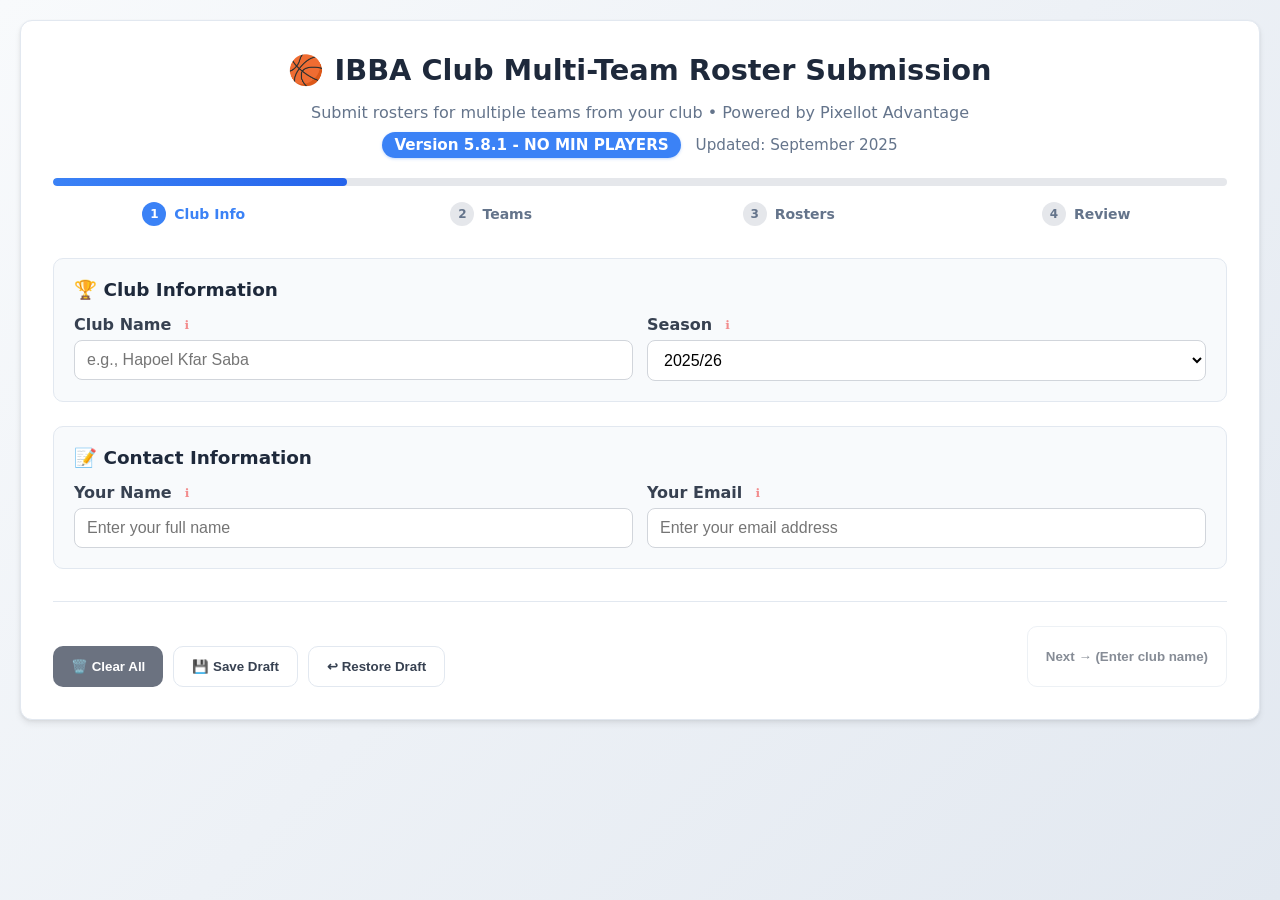
<file: index.html>
<!DOCTYPE html>
<html lang="en">
<head>
  <meta charset="UTF-8" />
  <meta name="viewport" content="width=device-width, initial-scale=1" />
  <title>IBBA Club Multi-Team Roster Submission – Pixellot Advantage</title>
  <meta name="description" content="IBBA multi-team roster submission with progress tracking and bulk operations." />
  
  <!-- External CSS -->
  <link rel="stylesheet" href="css/styles.css" />
</head>
<body>
  <div class="container" role="main">
    <h1>🏀 IBBA Club Multi-Team Roster Submission</h1>
    <p class="subtitle">Submit rosters for multiple teams from your club • Powered by Pixellot Advantage</p>

    <div class="version-info" aria-live="polite">
      <span id="versionBadge" class="version">Version 5.8.1 - NO MIN PLAYERS</span>
    <span class="date">Updated: September 2025</span>
    </div>

    <!-- Progress Indicator -->
    <div class="progress-container">
      <div class="progress-bar">
        <div id="progressFill" class="progress-fill" style="width: 25%"></div>
      </div>
      <div class="steps">
        <div class="step active" data-step="1">
          <div class="step-circle">1</div>
          <div class="step-label">Club Info</div>
        </div>
        <div class="step pending" data-step="2">
          <div class="step-circle">2</div>
          <div class="step-label">Teams</div>
        </div>
        <div class="step pending" data-step="3">
          <div class="step-circle">3</div>
          <div class="step-label">Rosters</div>
        </div>
        <div class="step pending" data-step="4">
          <div class="step-circle">4</div>
          <div class="step-label">Review</div>
        </div>
      </div>
    </div>

    <form id="clubForm" novalidate>
      <!-- Step 1: Club Information -->
      <div class="form-step active" data-step="1">
        <section class="form-section" aria-labelledby="club-info-h">
          <h2 id="club-info-h">🏆 Club Information</h2>
          <div class="grid">
            <div class="col-6">
              <label for="clubName" class="required tooltip">Club Name
                <span class="tooltiptext">Enter your basketball club's official name (e.g., "Hapoel Kfar Saba", "Maccabi Tel Aviv")</span>
              </label>
              <input id="clubName" name="clubName" type="text" placeholder="e.g., Hapoel Kfar Saba" autocomplete="organization" required />
              <div id="clubNameError" class="field-error" role="alert" aria-live="assertive"></div>
            </div>
            <div class="col-6">
              <label for="season" class="required tooltip">Season
                <span class="tooltiptext">Select the basketball season year for this roster submission</span>
              </label>
              <select id="season" name="season" required></select>
              <div id="seasonError" class="field-error" role="alert" aria-live="assertive"></div>
            </div>
          </div>
        </section>

        <section class="form-section" aria-labelledby="contact-h">
          <h2 id="contact-h">📝 Contact Information</h2>
          <div class="grid">
            <div class="col-6">
              <label for="submitterName" class="required tooltip">Your Name
                <span class="tooltiptext">Enter your full name as the person submitting this roster (coach, manager, or club official)</span>
              </label>
              <input id="submitterName" name="submitterName" type="text" placeholder="Enter your full name" autocomplete="name" required />
              <div id="submitterNameError" class="field-error" role="alert" aria-live="assertive"></div>
            </div>
            <div class="col-6">
              <label for="submitterEmail" class="required tooltip">Your Email
                <span class="tooltiptext">Enter your email address - this will be included in the CSV file for contact purposes</span>
              </label>
              <input id="submitterEmail" name="submitterEmail" type="email" placeholder="Enter your email address" autocomplete="email" inputmode="email" required />
              <div id="submitterEmailError" class="field-error" role="alert" aria-live="assertive"></div>
            </div>
          </div>
        </section>
      </div>

      <!-- Step 2: Teams Management -->
      <div class="form-step" data-step="2">
        <section class="teams-section" aria-labelledby="teams-h">
          <h2 id="teams-h">👥 Team Management</h2>
          <p class="subtitle">Add all the teams from your club that need roster submission</p>
          
          <div id="teamsContainer">
            <!-- Teams will be added here dynamically -->
          </div>
          
          <div class="add-team-card" id="addTeamCard">
            <div class="add-team-icon">➕</div>
            <h3>Add New Team</h3>
            <p>Click to add another team to your club</p>
          </div>
        </section>
      </div>

      <!-- Step 3: Rosters -->
      <div class="form-step" data-step="3">
        <div id="noTeamsMessage" class="no-teams-message">
          <div class="icon">🏀</div>
          <h3>No Teams Added Yet</h3>
          <p>Go back to step 2 to add teams before managing rosters</p>
        </div>

        <div id="rosterManagement" style="display: none;">
          <section class="roster-section" aria-labelledby="roster-h">
            <h2 id="roster-h">📝 Team Rosters</h2>
            
            <div class="team-selector">
              <p class="subtitle">Select a team to manage its roster</p>
              <div id="teamTabs" class="team-tabs">
                <!-- Team tabs will be added here dynamically -->
              </div>
            </div>

            <div id="activeRosterSection" style="display: none;">
              <div id="dupWarn" class="status status--warn" role="alert" aria-live="assertive"></div>
              <div id="emailWarn" class="status status--warn" role="alert" aria-live="assertive"></div>
              
              <!-- Players Section -->
              <div class="roster-section">
                <h3>🎯 Players</h3>
                <p class="subtitle" style="margin-bottom: 16px; font-size: 14px; color: #64748b;">
                  <strong>Note:</strong> Team rosters can be submitted with any number of players (including zero). Add players as needed.
                </p>
                
                <!-- Bulk Operations -->
                <div class="bulk-ops">
                  <h3>⚡ Bulk Operations</h3>
                  <div class="bulk-workflow">
                    <div class="bulk-step">
                      <span class="step-number">1</span>
                      <div class="step-content">
                        <label class="bulk-select-all">
                          <input type="checkbox" id="selectAllPlayers">
                          <strong>Select Players</strong>
                        </label>
                        <small>Check individual players below or use "Select All"</small>
                      </div>
                    </div>
                    
                    <div class="bulk-step">
                      <span class="step-number">2</span>
                      <div class="step-content">
                        <label for="bulkPosition"><strong>Choose Position</strong></label>
                        <select id="bulkPosition" class="bulk-select">
                          <option value="">Choose position to apply...</option>
                          <option value="G">🏃‍♂️ Guard (G)</option>
                          <option value="F">🏀 Forward (F)</option>
                          <option value="C">🏢 Center (C)</option>
                        </select>
                      </div>
                    </div>
                    
                    <div class="bulk-step">
                      <span class="step-number">3</span>
                      <div class="step-content">
                        <button type="button" class="btn btn-primary" id="applyBulkPosition">
                          ✨ Apply Position
                        </button>
                        <button type="button" class="btn btn-outline" id="clearSelected">
                          🗑️ Clear Selection
                        </button>
                      </div>
                    </div>
                  </div>
                  
                  <div id="bulkStatus" class="bulk-status">
                    <span id="selectionCount">0 players selected</span>
                  </div>
                </div>

                <div class="table-tools">
                  <button type="button" class="btn btn-outline" id="addRowBtn">+ Add Player</button>
                  <button type="button" class="btn btn-outline" id="removeRowBtn">− Remove Last</button>
                  <span id="rowCountHelp" class="subtitle" aria-live="polite">0 rows</span>
                </div>
                
                <table aria-describedby="rowCountHelp">
                  <thead>
                    <tr>
                      <th style="width:40px">Select</th>
                      <th style="width:64px">S/N</th>
                      <th style="width:90px">Jersey #</th>
                      <th style="min-width:160px">First Name</th>
                      <th style="min-width:160px">Last Name</th>
                      <th style="width:90px">Height (CM)</th>
                      <th style="width:100px">Position</th>
                      <th style="min-width:220px">Email Address</th>
                    </tr>
                  </thead>
                  <tbody id="playersTable"></tbody>
                </table>
              </div>

              <!-- Staff Section -->
              <div class="roster-section">
                <h3>👨‍💼 Coaching Staff</h3>
                <p class="subtitle" style="margin-bottom: 16px; font-size: 14px; color: #64748b;">
                  <strong>Head Coach:</strong> All fields required. 
                  <strong>Other Staff:</strong> If first name is entered, all fields (first name, last name, email, and phone) are required.
                </p>
                <table>
                  <thead>
                    <tr>
                      <th style="width:64px">S/N</th>
                      <th style="width:140px">Role</th>
                      <th>First Name</th>
                      <th>Last Name</th>
                      <th style="width:100px">Position</th>
                      <th>Email Address</th>
                      <th style="width:140px">Phone</th>
                    </tr>
                  </thead>
                  <tbody id="staffTable">
                    <tr class="staff-row">
                      <td>17</td>
                      <td><strong>Head Coach</strong></td>
                      <td><input type="text" name="coach_first" placeholder="First name" required /></td>
                      <td><input type="text" name="coach_last" placeholder="Last name" required /></td>
                      <td>-</td>
                      <td><input type="email" name="coach_email" placeholder="Email" required /></td>
                      <td><input type="tel" name="coach_phone" placeholder="Phone" inputmode="tel" required /></td>
                    </tr>
                    <tr class="staff-row">
                      <td>18</td>
                      <td><strong>Asst. Coach</strong></td>
                      <td><input type="text" name="asst1_first" placeholder="First name" /></td>
                      <td><input type="text" name="asst1_last" placeholder="Last name" /></td>
                      <td>-</td>
                      <td><input type="email" name="asst1_email" placeholder="Email" /></td>
                      <td><input type="tel" name="asst1_phone" placeholder="Phone" inputmode="tel" /></td>
                    </tr>
                    <tr class="staff-row">
                      <td>19</td>
                      <td><strong>Asst. Coach</strong></td>
                      <td><input type="text" name="asst2_first" placeholder="First name" /></td>
                      <td><input type="text" name="asst2_last" placeholder="Last name" /></td>
                      <td>-</td>
                      <td><input type="email" name="asst2_email" placeholder="Email" /></td>
                      <td><input type="tel" name="asst2_phone" placeholder="Phone" inputmode="tel" /></td>
                    </tr>
                    <tr class="staff-row">
                      <td>20</td>
                      <td><strong>Asst. Coach</strong></td>
                      <td><input type="text" name="asst3_first" placeholder="First name" /></td>
                      <td><input type="text" name="asst3_last" placeholder="Last name" /></td>
                      <td>-</td>
                      <td><input type="email" name="asst3_email" placeholder="Email" /></td>
                      <td><input type="tel" name="asst3_phone" placeholder="Phone" inputmode="tel" /></td>
                    </tr>
                    <tr class="staff-row">
                      <td>21</td>
                      <td><strong>GM</strong></td>
                      <td><input type="text" name="gm_first" placeholder="First name" /></td>
                      <td><input type="text" name="gm_last" placeholder="Last name" /></td>
                      <td>-</td>
                      <td><input type="email" name="gm_email" placeholder="Email" /></td>
                      <td><input type="tel" name="gm_phone" placeholder="Phone" inputmode="tel" /></td>
                    </tr>
                  </tbody>
                </table>
              </div>
            </div>
          </section>
        </div>
      </div>

      <!-- Step 4: Review -->
      <div class="form-step" data-step="4">
        <section class="form-section">
          <h2>📋 Review Your Submission</h2>
          <div id="reviewContent"></div>
        </section>
      </div>

      <!-- Navigation Buttons -->
      <div class="step-navigation">
        <button type="button" class="btn btn-secondary" id="prevBtn" style="display: none;">← Previous</button>
        <div class="buttons">
          <button type="button" class="btn btn-secondary" id="clearBtn">🗑️ Clear All</button>
          <button type="button" class="btn btn-outline" id="saveBtn">💾 Save Draft</button>
          <button type="button" class="btn btn-outline" id="restoreBtn">↩ Restore Draft</button>
          <button type="button" class="btn btn-success" id="newBtn" style="display:none">📋 New Submission</button>
        </div>
        <button type="button" class="btn btn-primary" id="nextBtn">Next →</button>
        <button type="submit" class="btn btn-primary" id="submitBtn" style="display: none;">🚀 Submit All Teams</button>
      </div>

      <div id="loading" class="loading">🔄 Submitting your club rosters...</div>
      <div id="okMsg" class="status status--ok" role="status" aria-live="polite">✅ All team rosters submitted successfully!</div>
    </form>
  </div>

  <!-- External JavaScript (Load in correct order for dependencies) -->
  <script src="js/constants.js"></script>
  <script src="js/validation.js"></script>
  <script src="js/data.js"></script>
  <script src="js/export.js"></script>
  <script src="js/ui.js"></script>
  <script src="js/teams.js"></script>
  <script src="js/roster.js"></script>
  <script src="js/form.js"></script>
  <script src="js/main.js"></script>
</body>
</html>
</file>
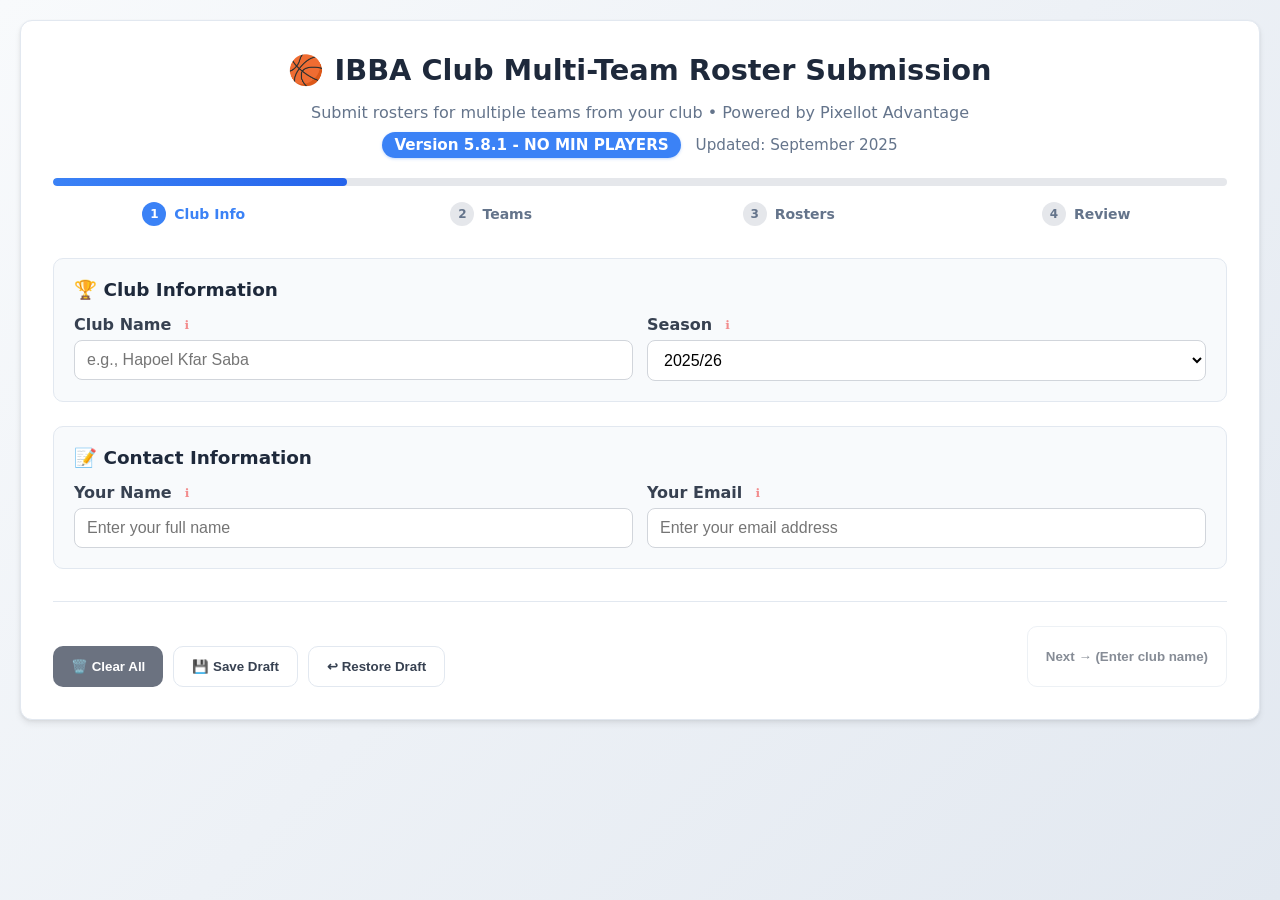
<file: index_backup.html>
<!DOCTYPE html>
<html lang="en">
<head>
  <meta charset="UTF-8" />
  <meta name="viewport" content="width=device-width, initial-scale=1" />
  <title>IBBA Club Multi-Team Roster Submission – Pixellot Advantage</title>
  <meta name="description" content="IBBA multi-team roster submission with progress tracking and bulk operations." />

  <style>
    :root {
      --bg: #f8fafc; --bg-2: #e2e8f0; --card: #ffffff; --ink: #1e293b; --ink-2: #374151;
      --muted: #64748b; --brand: #3b82f6; --brand-600: #2563eb; --ok: #10b981; --ok-600: #059669;
      --warn: #f59e0b; --err: #ef4444; --err-bg: #fef2f2; --err-brd: #fecaca; --ring: rgba(59,130,246,.12); --brd: #e2e8f0;
    }
    * { box-sizing: border-box; }
    html, body { height: 100%; }
    body { margin: 0; padding: 20px; min-height: 100vh; background: linear-gradient(135deg, var(--bg) 0%, var(--bg-2) 100%);
      font-family: system-ui, -apple-system, Segoe UI, Roboto, Helvetica, Arial, "Apple Color Emoji", "Segoe UI Emoji"; color: var(--ink); }
    
    .container { max-width: 1400px; margin: 0 auto; background: var(--card); border: 1px solid var(--brd); border-radius: 12px; padding: 32px;
      box-shadow: 0 4px 6px rgba(0,0,0,.07), 0 1px 3px rgba(0,0,0,.06); }
    
    h1 { font-size: clamp(1.8rem, 2.2vw, 2.5rem); font-weight: 800; text-align: center; margin: 0 0 6px; }
    .subtitle { text-align: center; color: var(--muted); margin-bottom: 14px; }
    .version-info { text-align: center; margin-bottom: 24px; font-size: .95rem; color: var(--muted); }
    .version { background: var(--brand); color: #fff; padding: 4px 12px; border-radius: 16px; font-weight: 700; margin-right: 10px; box-shadow: 0 1px 3px rgba(59,130,246,.3); }

    /* Progress Bar */
    .progress-container { margin-bottom: 32px; }
    .progress-bar { width: 100%; height: 8px; background: #e5e7eb; border-radius: 4px; overflow: hidden; margin-bottom: 16px; }
    .progress-fill { height: 100%; background: linear-gradient(90deg, var(--brand), var(--brand-600)); transition: width 0.3s ease; border-radius: 4px; }
    
    .steps { 
      display: flex; 
      flex-direction: row !important; 
      justify-content: space-between; 
      margin-bottom: 16px; 
      gap: 16px; 
    }
    .step { 
      display: flex; 
      flex-direction: row !important;
      align-items: center; 
      flex: 1; 
      justify-content: center; 
    }
    .step-circle { width: 24px; height: 24px; border-radius: 50%; display: flex; align-items: center; justify-content: center; font-size: 12px; font-weight: 700; margin-right: 8px; position: relative; z-index: 1; }
    .step.pending .step-circle { background: #e5e7eb; color: var(--muted); }
    .step.active .step-circle { background: var(--brand); color: white; }
    .step.completed .step-circle { background: var(--ok); color: white; }
    .step-label { font-size: 14px; font-weight: 600; }
    .step.pending .step-label { color: var(--muted); }
    .step.active .step-label { color: var(--brand); }
    .step.completed .step-label { color: var(--ok); }

    /* Form Steps */
    .form-step { display: none; }
    .form-step.active { display: block; animation: fadeIn 0.3s ease; }
    @keyframes fadeIn { from { opacity: 0; transform: translateY(10px); } to { opacity: 1; transform: translateY(0); } }

    .form-section { margin-bottom: 24px; background: #f8fafc; padding: 20px; border-radius: 10px; border: 1px solid var(--brd); }
    .form-section h2 { font-size: 1.15rem; font-weight: 700; margin: 0 0 14px; }
    .grid { display: grid; grid-template-columns: repeat(12, 1fr); gap: 14px; }
    .col-6 { grid-column: span 6; } .col-4 { grid-column: span 4; } .col-3 { grid-column: span 3; } .col-12 { grid-column: 1 / -1; }
    label { display: block; font-weight: 700; color: var(--ink-2); margin-bottom: 6px; }
    input, select { width: 100%; padding: 10px 12px; border: 1px solid #d1d5db; border-radius: 8px; font-size: 16px; background: #fff; }
    input:focus, select:focus { outline: none; border-color: var(--brand); box-shadow: 0 0 0 4px var(--ring); }

    /* Inline field error */
    .field-error { display:none; margin-top:6px; padding:10px 12px; border-radius:8px;
      background: var(--err-bg); border:1px solid var(--err-brd); color:#991b1b; font-weight:600; font-size:.9rem; }
    .input-error { border-color: var(--err) !important; background: var(--err-bg) !important; }

    /* Teams Management */
    .teams-section { margin-bottom: 28px; }
    .teams-section h2 { font-size: 1.35rem; font-weight: 800; margin: 0 0 14px; position: relative; }
    .teams-section h2::after { content: ""; position: absolute; bottom: -6px; left: 0; width: 90px; height: 3px; background: var(--brand); }

    .team-card { background: #fff; border: 2px solid var(--brd); border-radius: 12px; padding: 20px; margin-bottom: 16px; position: relative; transition: all 0.2s ease; }
    .team-card:hover { border-color: var(--brand); box-shadow: 0 4px 12px rgba(59,130,246,0.1); }
    .team-card.complete { border-color: var(--ok); background: linear-gradient(135deg, #f0fdf4 0%, #f9fdf9 100%); }
    .team-card.incomplete { border-color: var(--warn); }

    .team-header { display: flex; justify-content: between; align-items: center; margin-bottom: 16px; }
    .team-title { font-size: 1.2rem; font-weight: 700; color: var(--ink); flex-grow: 1; }
    .team-status { padding: 4px 12px; border-radius: 16px; font-size: 12px; font-weight: 700; text-transform: uppercase; }
    .team-status.complete { background: var(--ok); color: white; }
    .team-status.incomplete { background: var(--warn); color: white; }
    .team-status.empty { background: #e5e7eb; color: var(--muted); }

    .team-info { display: grid; grid-template-columns: 1fr 1fr 1fr 1fr auto; gap: 12px; align-items: end; }
    .remove-team { background: var(--err); color: white; border: none; padding: 8px 12px; border-radius: 6px; cursor: pointer; font-weight: 600; }
    .remove-team:hover { background: #dc2626; }

    .add-team-card { border: 2px dashed var(--brd); background: #f9fafb; text-align: center; padding: 40px 20px; border-radius: 12px; cursor: pointer; transition: all 0.2s ease; }
    .add-team-card:hover { border-color: var(--brand); background: #f0f9ff; }
    .add-team-icon { font-size: 2rem; color: var(--brand); margin-bottom: 12px; }

    /* Roster Management */
    .roster-section { margin-bottom: 28px; }
    .roster-section h2 { font-size: 1.35rem; font-weight: 800; margin: 0 0 14px; position: relative; }
    .roster-section h2::after { content: ""; position: absolute; bottom: -6px; left: 0; width: 90px; height: 3px; background: var(--brand); }

    .team-selector { margin-bottom: 20px; }
    .team-tabs { display: flex; gap: 8px; margin-bottom: 20px; flex-wrap: wrap; }
    .team-tab { padding: 10px 16px; border: 2px solid var(--brd); border-radius: 8px; background: #fff; cursor: pointer; font-weight: 600; transition: all 0.2s ease; position: relative; }
    .team-tab:hover { border-color: var(--brand); }
    .team-tab.active { border-color: var(--brand); background: var(--brand); color: white; }
    .team-tab.complete::after { content: "✓"; position: absolute; top: -8px; right: -8px; background: var(--ok); color: white; border-radius: 50%; width: 20px; height: 20px; display: flex; align-items: center; justify-content: center; font-size: 12px; font-weight: 700; }

    table { width: 100%; border-collapse: collapse; background: #fff; border-radius: 10px; overflow: hidden; border: 1px solid var(--brd); }
    th { background: #f8fafc; color: #374151; padding: 12px 10px; text-align: left; font-size: .8rem; text-transform: uppercase; letter-spacing: .4px; border-bottom: 2px solid #e5e7eb; }
    td { padding: 8px 10px; border-bottom: 1px solid #f3f4f6; }
    tr:hover { background: #f9fafb; } tr:nth-child(even) { background: #fbfcff; }
    .staff-row { background: #f0f9ff !important; }
    .jersey-input { text-align: center; font-weight: 700; }
    .duplicate { border-color: var(--err) !important; background: var(--err-bg) !important; }
    .invalid-email { border-color: var(--err) !important; background: var(--err-bg) !important; }

    /* Bulk Operations */
    .bulk-ops { margin-bottom: 16px; padding: 20px; background: linear-gradient(135deg, #f0f9ff 0%, #e0f2fe 100%); border: 1px solid #0ea5e9; border-radius: 12px; }
    .bulk-ops h3 { margin: 0 0 16px; font-size: 16px; font-weight: 700; color: #0369a1; display: flex; align-items: center; gap: 8px; }
    
    .bulk-workflow { display: flex; gap: 24px; align-items: flex-start; margin-bottom: 16px; }
    .bulk-step { display: flex; align-items: flex-start; gap: 12px; flex: 1; }
    .step-number { width: 28px; height: 28px; background: var(--brand); color: white; border-radius: 50%; display: flex; align-items: center; justify-content: center; font-size: 14px; font-weight: 700; flex-shrink: 0; margin-top: 4px; }
    .step-content { display: flex; flex-direction: column; gap: 6px; width: 100%; }
    .step-content label { font-size: 14px; font-weight: 600; color: #1e40af; margin: 0; }
    .step-content small { color: #64748b; font-size: 12px; line-height: 1.3; }
    
    .bulk-select-all { display: flex; align-items: center; gap: 8px; cursor: pointer; }
    .bulk-select-all input { width: auto; margin: 0; }
    
    .bulk-select { padding: 8px 12px; border: 1px solid #d1d5db; border-radius: 8px; font-size: 14px; background: white; width: 100%; }
    .bulk-step .btn { margin-right: 8px; margin-bottom: 4px; padding: 8px 16px; font-size: 14px; }
    
    .bulk-status { padding: 12px 16px; background: rgba(59, 130, 246, 0.1); border: 1px solid rgba(59, 130, 246, 0.2); border-radius: 8px; text-align: center; }
    .bulk-status span { font-weight: 600; color: var(--brand); }
    
    .selected-row { background-color: #dbeafe !important; border-left: 4px solid var(--brand) !important; }

    .status { display: none; padding: 12px 14px; border-radius: 10px; margin-bottom: 12px; font-weight: 600; }
    .status--warn { background: var(--err-bg); color: #991b1b; border: 1px solid var(--err-brd); }
    .status--ok { background: #f0fdf4; color: #166534; border: 1px solid #bbf7d0; }

    .buttons { display: flex; flex-wrap: wrap; gap: 10px; justify-content: center; margin-top: 20px; }
    .btn { padding: 12px 18px; border: none; border-radius: 10px; font-weight: 800; cursor: pointer; transition: transform .12s ease, background .12s ease, opacity .12s ease; }
    .btn:disabled { opacity: .6; cursor: not-allowed; }
    .btn-primary { background: var(--brand); color: #fff; } .btn-primary:hover:not(:disabled) { background: var(--brand-600); transform: translateY(-1px); }
    .btn-secondary { background: #6b7280; color: #fff; } .btn-secondary:hover:not(:disabled) { background: #4b5563; transform: translateY(-1px); }
    .btn-success { background: var(--ok); color: #fff; } .btn-success:hover:not(:disabled) { background: var(--ok-600); transform: translateY(-1px); }
    .btn-outline { background: transparent; color: var(--ink-2); border: 1px solid var(--brd); }

    .loading { display: none; text-align: center; color: var(--brand); font-weight: 800; margin-top: 10px; }
    .table-tools { display: flex; gap: 8px; align-items: center; margin-bottom: 10px; flex-wrap: wrap; }

    .step-navigation { display: flex; justify-content: space-between; margin-top: 32px; padding-top: 24px; border-top: 1px solid var(--brd); }

    .no-teams-message { text-align: center; padding: 60px 20px; color: var(--muted); }
    .no-teams-message .icon { font-size: 3rem; margin-bottom: 16px; }

    .overview-grid { display: grid; grid-template-columns: repeat(auto-fit, minmax(300px, 1fr)); gap: 20px; }
    .overview-card { background: #fff; border: 1px solid var(--brd); border-radius: 10px; padding: 20px; }
    .overview-card h3 { margin: 0 0 12px; color: var(--brand); }
    .overview-stats { display: flex; gap: 16px; margin-bottom: 12px; }
    .stat { text-align: center; }
    .stat-number { font-size: 1.5rem; font-weight: 700; color: var(--brand); }
    .stat-label { font-size: 12px; color: var(--muted); text-transform: uppercase; }

    /* Mandatory field indicator */
    .required::after {
      content: " *";
      color: var(--err);
      font-weight: bold;
    }

    /* Tooltip styles */
    .tooltip {
      position: relative;
      cursor: help;
      display: inline-block;
    }

    .tooltip::after {
      content: "ℹ️";
      position: absolute;
      right: -18px;
      top: 50%;
      transform: translateY(-50%);
      font-size: 12px;
      opacity: 0.6;
      pointer-events: none;
    }

    .tooltip:hover::after {
      opacity: 1;
    }

    .tooltip .tooltiptext {
      visibility: hidden;
      width: 260px;
      background-color: #333;
      color: #fff;
      text-align: left;
      border-radius: 6px;
      padding: 8px 12px;
      position: absolute;
      z-index: 1000;
      bottom: 125%;
      left: 0;
      opacity: 0;
      transition: opacity 0.3s;
      font-size: 13px;
      line-height: 1.4;
      box-shadow: 0 4px 12px rgba(0,0,0,0.2);
      pointer-events: none;
    }

    .tooltip .tooltiptext::before {
      content: "";
      position: absolute;
      top: 100%;
      left: 20px;
      border-width: 5px;
      border-style: solid;
      border-color: #333 transparent transparent transparent;
    }

    .tooltip:hover .tooltiptext {
      visibility: visible;
      opacity: 1;
    }

    .tooltip.tooltip-right .tooltiptext {
      left: auto;
      right: 0;
    }

    .tooltip.tooltip-right .tooltiptext::before {
      left: auto;
      right: 20px;
    }

    /* === ENHANCED SUBMISSION PROTECTION STYLES === */
    .form-submitting {
      pointer-events: none !important;
      user-select: none !important;
      position: relative;
    }

    .form-submitting::before {
      content: "";
      position: absolute;
      top: 0;
      left: 0;
      right: 0;
      bottom: 0;
      background: rgba(255, 255, 255, 0.8);
      z-index: 1000;
      cursor: not-allowed;
    }

    .btn-submitting {
      background: #6b7280 !important;
      color: white !important;
      pointer-events: none !important;
      cursor: not-allowed !important;
      position: relative;
    }

    .btn-submitting::after {
      content: "";
      position: absolute;
      top: 50%;
      left: 50%;
      width: 16px;
      height: 16px;
      margin: -8px 0 0 -8px;
      border: 2px solid transparent;
      border-top-color: #ffffff;
      border-radius: 50%;
      animation: spin 1s linear infinite;
    }

    @keyframes spin {
      0% { transform: rotate(0deg); }
      100% { transform: rotate(360deg); }
    }

    .pulse-dot {
      width: 8px;
      height: 8px;
      background: #3b82f6;
      border-radius: 50%;
      animation: pulse 1s ease-in-out infinite;
    }

    @keyframes pulse {
      0%, 100% { opacity: 0.5; transform: scale(1); }
      50% { opacity: 1; transform: scale(1.2); }
    }

    .quick-message {
      position: fixed;
      top: 20px;
      right: 20px;
      padding: 15px 20px;
      border-radius: 8px;
      font-weight: 600;
      z-index: 10001;
      animation: slideInRight 0.3s ease;
    }

    .quick-message.warning {
      background: #fbbf24;
      color: white;
    }

    .quick-message.info {
      background: #3b82f6;
      color: white;
    }

    @keyframes slideInRight {
      from { opacity: 0; transform: translateX(100px); }
      to { opacity: 1; transform: translateX(0); }
    }

    @media (max-width: 900px) {
      .tooltip::after {
        right: -15px;
        font-size: 11px;
      }
      
      .tooltip .tooltiptext {
        width: 220px;
        font-size: 12px;
        left: -50px;
        max-width: calc(100vw - 40px);
      }
      
      .tooltip.tooltip-right .tooltiptext {
        right: -50px;
        left: auto;
      }
    }

    @media (max-width: 600px) {
      .col-6, .col-4, .col-3 { grid-column: 1 / -1; }
      .container { padding: 18px; }
      table { display: block; overflow-x: auto; white-space: nowrap; }
      .bulk-workflow { flex-direction: column; gap: 16px; }
      .bulk-step { flex-direction: row; align-items: center; }
      .step-content { margin-left: 8px; }
      .steps { flex-direction: column; gap: 8px; }
      .step::after { display: none; }
      .team-info { grid-template-columns: 1fr; gap: 12px; }
      .team-tabs { justify-content: center; }
      .overview-grid { grid-template-columns: 1fr; }
      
      .tooltip .tooltiptext {
        width: 200px;
        left: -75px;
      }
      
      .tooltip.tooltip-right .tooltiptext {
        right: -75px;
        left: auto;
      }
    }
  </style>
</head>
<body>
  <div class="container" role="main">
    <h1>🏀 IBBA Club Multi-Team Roster Submission</h1>
    <p class="subtitle">Submit rosters for multiple teams from your club • Powered by Pixellot Advantage</p>

    <div class="version-info" aria-live="polite">
      <span id="versionBadge" class="version">Version 5.8.1 - NO MIN PLAYERS</span>
    <span class="date">Updated: September 2025</span>
    </div>

    <!-- Progress Indicator -->
    <div class="progress-container">
      <div class="progress-bar">
        <div id="progressFill" class="progress-fill" style="width: 25%"></div>
      </div>
      <div class="steps">
        <div class="step active" data-step="1">
          <div class="step-circle">1</div>
          <div class="step-label">Club Info</div>
        </div>
        <div class="step pending" data-step="2">
          <div class="step-circle">2</div>
          <div class="step-label">Teams</div>
        </div>
        <div class="step pending" data-step="3">
          <div class="step-circle">3</div>
          <div class="step-label">Rosters</div>
        </div>
        <div class="step pending" data-step="4">
          <div class="step-circle">4</div>
          <div class="step-label">Review</div>
        </div>
      </div>
    </div>

    <form id="clubForm" novalidate>
      <!-- Step 1: Club Information -->
      <div class="form-step active" data-step="1">
        <section class="form-section" aria-labelledby="club-info-h">
          <h2 id="club-info-h">🏆 Club Information</h2>
          <div class="grid">
            <div class="col-6">
              <label for="clubName" class="required tooltip">Club Name
                <span class="tooltiptext">Enter your basketball club's official name (e.g., "Hapoel Kfar Saba", "Maccabi Tel Aviv")</span>
              </label>
              <input id="clubName" name="clubName" type="text" placeholder="e.g., Hapoel Kfar Saba" autocomplete="organization" required />
              <div id="clubNameError" class="field-error" role="alert" aria-live="assertive"></div>
            </div>
            <div class="col-6">
              <label for="season" class="required tooltip">Season
                <span class="tooltiptext">Select the basketball season year for this roster submission</span>
              </label>
              <select id="season" name="season" required></select>
              <div id="seasonError" class="field-error" role="alert" aria-live="assertive"></div>
            </div>
          </div>
        </section>

        <section class="form-section" aria-labelledby="contact-h">
          <h2 id="contact-h">📝 Contact Information</h2>
          <div class="grid">
            <div class="col-6">
              <label for="submitterName" class="required tooltip">Your Name
                <span class="tooltiptext">Enter your full name as the person submitting this roster (coach, manager, or club official)</span>
              </label>
              <input id="submitterName" name="submitterName" type="text" placeholder="Enter your full name" autocomplete="name" required />
              <div id="submitterNameError" class="field-error" role="alert" aria-live="assertive"></div>
            </div>
            <div class="col-6">
              <label for="submitterEmail" class="required tooltip">Your Email
                <span class="tooltiptext">Enter your email address - this will be included in the CSV file for contact purposes</span>
              </label>
              <input id="submitterEmail" name="submitterEmail" type="email" placeholder="Enter your email address" autocomplete="email" inputmode="email" required />
              <div id="submitterEmailError" class="field-error" role="alert" aria-live="assertive"></div>
            </div>
          </div>
        </section>
      </div>

      <!-- Step 2: Teams Management -->
      <div class="form-step" data-step="2">
        <section class="teams-section" aria-labelledby="teams-h">
          <h2 id="teams-h">👥 Team Management</h2>
          <p class="subtitle">Add all the teams from your club that need roster submission</p>
          
          <div id="teamsContainer">
            <!-- Teams will be added here dynamically -->
          </div>
          
          <div class="add-team-card" id="addTeamCard">
            <div class="add-team-icon">➕</div>
            <h3>Add New Team</h3>
            <p>Click to add another team to your club</p>
          </div>
        </section>
      </div>

      <!-- Step 3: Rosters -->
      <div class="form-step" data-step="3">
        <div id="noTeamsMessage" class="no-teams-message">
          <div class="icon">🏀</div>
          <h3>No Teams Added Yet</h3>
          <p>Go back to step 2 to add teams before managing rosters</p>
        </div>

        <div id="rosterManagement" style="display: none;">
          <section class="roster-section" aria-labelledby="roster-h">
            <h2 id="roster-h">📝 Team Rosters</h2>
            
            <div class="team-selector">
              <p class="subtitle">Select a team to manage its roster</p>
              <div id="teamTabs" class="team-tabs">
                <!-- Team tabs will be added here dynamically -->
              </div>
            </div>

            <div id="activeRosterSection" style="display: none;">
              <div id="dupWarn" class="status status--warn" role="alert" aria-live="assertive"></div>
              <div id="emailWarn" class="status status--warn" role="alert" aria-live="assertive"></div>
              
              <!-- Players Section -->
              <div class="roster-section">
                <h3>🎯 Players</h3>
                <p class="subtitle" style="margin-bottom: 16px; font-size: 14px; color: #64748b;">
                  <strong>Note:</strong> Team rosters can be submitted with any number of players (including zero). Add players as needed.
                </p>
                
                <!-- Bulk Operations -->
                <div class="bulk-ops">
                  <h3>⚡ Bulk Operations</h3>
                  <div class="bulk-workflow">
                    <div class="bulk-step">
                      <span class="step-number">1</span>
                      <div class="step-content">
                        <label class="bulk-select-all">
                          <input type="checkbox" id="selectAllPlayers">
                          <strong>Select Players</strong>
                        </label>
                        <small>Check individual players below or use "Select All"</small>
                      </div>
                    </div>
                    
                    <div class="bulk-step">
                      <span class="step-number">2</span>
                      <div class="step-content">
                        <label for="bulkPosition"><strong>Choose Position</strong></label>
                        <select id="bulkPosition" class="bulk-select">
                          <option value="">Choose position to apply...</option>
                          <option value="G">🏃‍♂️ Guard (G)</option>
                          <option value="F">🏀 Forward (F)</option>
                          <option value="C">🏢 Center (C)</option>
                        </select>
                      </div>
                    </div>
                    
                    <div class="bulk-step">
                      <span class="step-number">3</span>
                      <div class="step-content">
                        <button type="button" class="btn btn-primary" id="applyBulkPosition">
                          ✨ Apply Position
                        </button>
                        <button type="button" class="btn btn-outline" id="clearSelected">
                          🗑️ Clear Selection
                        </button>
                      </div>
                    </div>
                  </div>
                  
                  <div id="bulkStatus" class="bulk-status">
                    <span id="selectionCount">0 players selected</span>
                  </div>
                </div>

                <div class="table-tools">
                  <button type="button" class="btn btn-outline" id="addRowBtn">+ Add Player</button>
                  <button type="button" class="btn btn-outline" id="removeRowBtn">− Remove Last</button>
                  <span id="rowCountHelp" class="subtitle" aria-live="polite">0 rows</span>
                </div>
                
                <table aria-describedby="rowCountHelp">
                  <thead>
                    <tr>
                      <th style="width:40px">Select</th>
                      <th style="width:64px">S/N</th>
                      <th style="width:90px">Jersey #</th>
                      <th style="min-width:160px">First Name</th>
                      <th style="min-width:160px">Last Name</th>
                      <th style="width:90px">Height (CM)</th>
                      <th style="width:100px">Position</th>
                      <th style="min-width:220px">Email Address</th>
                    </tr>
                  </thead>
                  <tbody id="playersTable"></tbody>
                </table>
              </div>

              <!-- Staff Section -->
              <div class="roster-section">
                <h3>👨‍💼 Coaching Staff</h3>
                <p class="subtitle" style="margin-bottom: 16px; font-size: 14px; color: #64748b;">
                  <strong>Head Coach:</strong> All fields required. 
                  <strong>Other Staff:</strong> If first name is entered, all fields (first name, last name, email, and phone) are required.
                </p>
                <table>
                  <thead>
                    <tr>
                      <th style="width:64px">S/N</th>
                      <th style="width:140px">Role</th>
                      <th>First Name</th>
                      <th>Last Name</th>
                      <th style="width:100px">Position</th>
                      <th>Email Address</th>
                      <th style="width:140px">Phone</th>
                    </tr>
                  </thead>
                  <tbody id="staffTable">
                    <tr class="staff-row">
                      <td>17</td>
                      <td><strong>Head Coach</strong></td>
                      <td><input type="text" name="coach_first" placeholder="First name" required /></td>
                      <td><input type="text" name="coach_last" placeholder="Last name" required /></td>
                      <td>-</td>
                      <td><input type="email" name="coach_email" placeholder="Email" required /></td>
                      <td><input type="tel" name="coach_phone" placeholder="Phone" inputmode="tel" required /></td>
                    </tr>
                    <tr class="staff-row">
                      <td>18</td>
                      <td><strong>Asst. Coach</strong></td>
                      <td><input type="text" name="asst1_first" placeholder="First name" /></td>
                      <td><input type="text" name="asst1_last" placeholder="Last name" /></td>
                      <td>-</td>
                      <td><input type="email" name="asst1_email" placeholder="Email" /></td>
                      <td><input type="tel" name="asst1_phone" placeholder="Phone" inputmode="tel" /></td>
                    </tr>
                    <tr class="staff-row">
                      <td>19</td>
                      <td><strong>Asst. Coach</strong></td>
                      <td><input type="text" name="asst2_first" placeholder="First name" /></td>
                      <td><input type="text" name="asst2_last" placeholder="Last name" /></td>
                      <td>-</td>
                      <td><input type="email" name="asst2_email" placeholder="Email" /></td>
                      <td><input type="tel" name="asst2_phone" placeholder="Phone" inputmode="tel" /></td>
                    </tr>
                    <tr class="staff-row">
                      <td>20</td>
                      <td><strong>Asst. Coach</strong></td>
                      <td><input type="text" name="asst3_first" placeholder="First name" /></td>
                      <td><input type="text" name="asst3_last" placeholder="Last name" /></td>
                      <td>-</td>
                      <td><input type="email" name="asst3_email" placeholder="Email" /></td>
                      <td><input type="tel" name="asst3_phone" placeholder="Phone" inputmode="tel" /></td>
                    </tr>
                    <tr class="staff-row">
                      <td>21</td>
                      <td><strong>GM</strong></td>
                      <td><input type="text" name="gm_first" placeholder="First name" /></td>
                      <td><input type="text" name="gm_last" placeholder="Last name" /></td>
                      <td>-</td>
                      <td><input type="email" name="gm_email" placeholder="Email" /></td>
                      <td><input type="tel" name="gm_phone" placeholder="Phone" inputmode="tel" /></td>
                    </tr>
                  </tbody>
                </table>
              </div>
            </div>
          </section>
        </div>
      </div>

      <!-- Step 4: Review -->
      <div class="form-step" data-step="4">
        <section class="form-section">
          <h2>📋 Review Your Submission</h2>
          <div id="reviewContent"></div>
        </section>
      </div>

      <!-- Navigation Buttons -->
      <div class="step-navigation">
        <button type="button" class="btn btn-secondary" id="prevBtn" style="display: none;">← Previous</button>
        <div class="buttons">
          <button type="button" class="btn btn-secondary" id="clearBtn">🗑️ Clear All</button>
          <button type="button" class="btn btn-outline" id="saveBtn">💾 Save Draft</button>
          <button type="button" class="btn btn-outline" id="restoreBtn">↩ Restore Draft</button>
          <button type="button" class="btn btn-success" id="newBtn" style="display:none">📋 New Submission</button>
        </div>
        <button type="button" class="btn btn-primary" id="nextBtn">Next →</button>
        <button type="submit" class="btn btn-primary" id="submitBtn" style="display: none;">🚀 Submit All Teams</button>
      </div>

      <div id="loading" class="loading">🔄 Submitting your club rosters...</div>
      <div id="okMsg" class="status status--ok" role="status" aria-live="polite">✅ All team rosters submitted successfully!</div>
    </form>
  </div>

  <script>
    // === Configuration ===
const EmailJSConfig = Object.freeze({
  publicKey: "_r4Y7hg0AGi5DhIcF",
  serviceId: "service_4bdvcf9",
  // Existing single-team template (kept for backward compatibility)
  templateIdSingle: "template_6o8secn",
  // New multi-team template – create in EmailJS and paste its ID here
  templateIdMulti: "template_6o8secn" // <-- replace with your actual template ID
});

    const DATA_SINK_URL = 'https://script.google.com/macros/s/AKfycbxchgyxazvH9t4N0prpLTboqeAlb6kRz6xUj-klQ1HIYtrZjs9qeKxWVqTttVJKdREj/exec';
    const DATA_SINK_KEY = 'Pixellot2@25';

    const APP_VERSION = '5.8.1 - NO MIN PLAYERS';
    const BUILD_DATE = new Date().toISOString().slice(0,10);

    const CURRENT_SEASON_START_YEAR = 2025;
    const NEXT_SEASON_START_YEAR = 2026;
    const SWITCHOVER_DATE = new Date(2026, 7, 1);
    const FORCE_EXPOSE_NEXT_SEASON = false;

    const DEFAULT_PLAYER_ROWS = 16;
    const HARD_MAX_PLAYERS = 40;
    const MIN_REQUIRED_PLAYERS = 0; // Changed from 8 to 0 - no minimum required
    const STORAGE_KEY = "ibbaMultiTeamDraft_v581"; // bumped for CSV download fix

    // === ENHANCED SUBMISSION PROTECTION GLOBALS ===
    let submissionState = {
      isSubmitting: false,
      lastSubmissionTime: 0,
      submissionId: null
    };

    const MIN_SUBMISSION_INTERVAL = 30000; // 30 seconds between attempts

    // === Data Structure ===
    let clubData = {
      clubName: '',
      season: '',
      submitterName: '',
      submitterEmail: '',
      teams: [] // { id, nickname, ageGroup, league, venue, players: [], staff: [] }
    };

    let currentStep = 1;
    let totalSteps = 4;
    let activeTeamId = null;
    let teamIdCounter = 1;

    // === Enhanced Email Validation & Typo Correction ===
    function emailValid(email) {
      const e = (email || '').trim().toLowerCase();
      if (!e) return { ok: true };
      
      // Basic format check
      if (!/^[^\s@]+@[^\s@]+\.[^\s@]+$/.test(e)) return { ok: false };
      
      // Check for invalid patterns
      if (e.includes('..')) return { ok: false }; // Double dots anywhere
      if (e.includes('@.') || e.includes('.@')) return { ok: false }; // Dots adjacent to @
      if (e.startsWith('.') || e.endsWith('.')) return { ok: false }; // Starts or ends with dot
      if (e.includes('@-') || e.includes('-@')) return { ok: false }; // Hyphens adjacent to @
      
      // Split and validate parts
      const parts = e.split('@');
      if (parts.length !== 2) return { ok: false };
      
      const [localPart, domainPart] = parts;
      if (!localPart || !domainPart) return { ok: false };
      
      // Validate domain part has proper TLD
      const domainParts = domainPart.split('.');
      if (domainParts.length < 2) return { ok: false };
      
      // Check for empty parts in domain
      for (let i = 0; i < domainParts.length; i++) {
        if (!domainParts[i] || domainParts[i].length === 0) return { ok: false };
      }
      
      // TLD should be at least 2 characters
      const tld = domainParts[domainParts.length - 1];
      if (tld.length < 2) return { ok: false };
      
      // Common typo corrections
      const typoMap = {
        '.con': '.com', '.cmo': '.com', '.ocm': '.com', '.cpm': '.com',
        '@gamil.': '@gmail.', '@gmial.': '@gmail.', '@gmai.': '@gmail.',
        '@yahooo.': '@yahoo.', '@hotmial.': '@hotmail.', '@outlok.': '@outlook.'
      };
      
      for (const k in typoMap) {
        if (e.includes(k)) return { ok: false, suggestion: e.replace(k, typoMap[k]) };
      }
      
      return { ok: true };
    }

    function formatEmail(email) {
      if (!email) return '';
      return email.trim().toLowerCase();
    }

    // === Inline Error Helpers ===
    function showFieldError(inputEl, msg, errorElId) {
      const box = document.getElementById(errorElId);
      if (box) {
        box.textContent = msg;
        box.style.display = 'block';
      }
      if (inputEl) {
        inputEl.classList.add('input-error');
        inputEl.setAttribute('aria-invalid', 'true');
      }
    }

    function clearFieldError(inputEl, errorElId) {
      const box = document.getElementById(errorElId);
      if (box) {
        box.textContent = '';
        box.style.display = 'none';
      }
      if (inputEl) {
        inputEl.classList.remove('input-error');
        inputEl.removeAttribute('aria-invalid');
      }
    }

    // === Enhanced Utility Functions ===
    function clean(s) { 
      return (s ?? '').toString().trim(); 
    }

    function ucWords(str="") { 
      return str.toLowerCase().replace(/\b\w/g, ch => ch.toUpperCase()); 
    }
    
    function properCase(str="") {
      // Split by spaces and process each word
      return str.split(' ').map(word => {
        // Handle empty strings
        if (!word) return word;
        
        // Check for all caps (like "URI") - convert to proper case
        if (word === word.toUpperCase() && word.length > 1) {
          return word.charAt(0).toUpperCase() + word.slice(1).toLowerCase();
        }
        
        // Check for mixed case (like "RoIZ") - convert to proper case
        const hasLowerCase = /[a-z]/.test(word);
        const hasUpperCase = /[A-Z]/.test(word);
        if (hasLowerCase && hasUpperCase) {
          return word.charAt(0).toUpperCase() + word.slice(1).toLowerCase();
        }
        
        // Already properly formatted
        if (word.charAt(0) === word.charAt(0).toUpperCase() && 
            word.slice(1) === word.slice(1).toLowerCase()) {
          return word;
        }
        
        // Default: capitalize first letter, lowercase the rest
        return word.charAt(0).toUpperCase() + word.slice(1).toLowerCase();
      }).join(' ');
    }

    function ucName(s) { 
      return properCase(clean(s)); 
    }

    // === Enhanced Height Validation ===
    function normHeight(val) {
      const h = parseInt(String(val).trim(), 10);
      if (!Number.isFinite(h)) return '';
      if (h < 100 || h > 272) return '';
      return String(h);
    }

    function validateHeightInput(input) {
      const value = input.value.trim();
      if (!value) return true; // Empty is OK
      
      const height = parseInt(value, 10);
      if (isNaN(height) || height < 100 || height > 272) {
        input.classList.add('input-error');
        input.setAttribute('aria-invalid', 'true');
        return false;
      } else {
        input.classList.remove('input-error');
        input.removeAttribute('aria-invalid');
        return true;
      }
    }

    function leagueToEnglish(h) {
      const map = {
        'רגיל': 'Regular',
        'מחוזית': 'Regional',
        'ארצית': 'National',
        'לאומית': '2nd Division',
        'על': '1st Division'
      };
      return map[h] || 'Unknown League';
    }

    function ageGroupToEnglish(h) {
      const map = {
        'קט-סל ב': 'U11',
        'קט-סל א': 'U12', 
        'ילדים ב': 'U13 Boys',
        'ילדות ב': 'U13 Girls',
        'ילדים א': 'U14 Boys',
        'ילדות א': 'U14 Girls',
        'נערים ב': 'U15 Boys',
        'נערות ב': 'U16 Girls',
        'נערים א': 'U16 Boys',
        'נערות א': 'U18 Girls',
        'נוער': 'U18 Boys',
        'בוגרים': 'Adults Men',
        'בוגרות': 'Adults Women'
      };
      return map[h] || 'Unknown Age Group';
    }

    function positionToFullName(pos) {
      const map = { 'G': 'Guard', 'F': 'Forward', 'C': 'Center' };
      return map[pos] || pos;
    }

    function seasonLabel(fromYear) {
      const toYear = (fromYear + 1).toString().slice(-2);
      return `${fromYear}/${toYear}`;
    }

    function populateSeasonSelect() {
      const sel = document.getElementById('season');
      if (!sel) return;
      
      sel.innerHTML = '';
      const seasons = [CURRENT_SEASON_START_YEAR];
      const exposeNext = FORCE_EXPOSE_NEXT_SEASON || (new Date() >= SWITCHOVER_DATE);
      if (exposeNext) seasons.push(NEXT_SEASON_START_YEAR);
      
      for (const y of seasons) {
        const opt = document.createElement('option');
        opt.value = `${y}-${y + 1}`;
        opt.textContent = seasonLabel(y);
        sel.appendChild(opt);
      }
      
      // Set default value
      const defaultYear = exposeNext ? NEXT_SEASON_START_YEAR : CURRENT_SEASON_START_YEAR;
      sel.value = `${defaultYear}-${defaultYear + 1}`;
    }

    // === Enhanced Multi-Step Navigation ===
    function updateProgress() {
      const progress = (currentStep / totalSteps) * 100;
      document.getElementById('progressFill').style.width = progress + '%';
      
      document.querySelectorAll('.step').forEach((step, index) => {
        const stepNum = index + 1;
        step.classList.remove('active', 'completed', 'pending');
        
        if (stepNum < currentStep) {
          step.classList.add('completed');
          step.querySelector('.step-circle').textContent = '✓';
        } else if (stepNum === currentStep) {
          step.classList.add('active');
          step.querySelector('.step-circle').textContent = stepNum;
        } else {
          step.classList.add('pending');
          step.querySelector('.step-circle').textContent = stepNum;
        }
      });
    }

    function showStep(step) {
      document.querySelectorAll('.form-step').forEach(el => el.classList.remove('active'));
      document.querySelector(`.form-step[data-step="${step}"]`).classList.add('active');
      
      const prevBtn = document.getElementById('prevBtn');
      const nextBtn = document.getElementById('nextBtn');
      const submitBtn = document.getElementById('submitBtn');
      
      prevBtn.style.display = step > 1 ? 'block' : 'none';
      nextBtn.style.display = step < totalSteps ? 'block' : 'none';
      submitBtn.style.display = step === totalSteps ? 'block' : 'none';
      
      updateNextButtonState();
      
      window.scrollTo({ top: 0, behavior: 'smooth' });
      
      if (step === 3) {
        updateRosterView();
      } else if (step === 4) {
        updateReviewContent();
      }
    }

    function updateNextButtonState() {
      const nextBtn = document.getElementById('nextBtn');
      if (!nextBtn || nextBtn.style.display === 'none') return;
      
      let canProceed = false;
      let reasonText = '';
      
      if (currentStep === 1) {
        const clubName = document.getElementById('clubName').value.trim();
        const season = document.getElementById('season').value;
        const submitterName = document.getElementById('submitterName').value.trim();
        const submitterEmail = document.getElementById('submitterEmail').value.trim();
        
        const hasAllFields = clubName && season && submitterName && submitterEmail;
        const emailResult = emailValid(submitterEmail);
        
        canProceed = hasAllFields && emailResult.ok;
        
        if (!clubName) reasonText = 'Enter club name';
        else if (!season) reasonText = 'Select season';
        else if (!submitterName) reasonText = 'Enter your name';
        else if (!submitterEmail) reasonText = 'Enter your email';
        else if (!emailResult.ok) reasonText = 'Enter valid email';
        
      } else if (currentStep === 2) {
        const hasTeams = clubData.teams.length > 0;
        const allTeamsComplete = clubData.teams.every(team => isTeamComplete(team));
        
        canProceed = hasTeams && allTeamsComplete;
        
        if (!hasTeams) {
          reasonText = 'Add at least one team';
        } else if (!allTeamsComplete) {
          const incompleteCount = clubData.teams.filter(t => !isTeamComplete(t)).length;
          reasonText = `Complete age group and league for ${incompleteCount} team(s)`;
        }
      } else if (currentStep === 3) {
        if (activeTeamId) {
          saveCurrentTeamRoster();
        }
        
        // REMOVED MINIMUM PLAYER REQUIREMENT
        // Now check only for head coach requirement
        const incompleteTeams = [];
        clubData.teams.forEach(team => {
          const hasHeadCoach = team.staff?.[0]?.first && team.staff?.[0]?.last;
          
          if (!hasHeadCoach) {
            incompleteTeams.push(team);
          }
        });
        
        canProceed = incompleteTeams.length === 0;
        
        if (!canProceed) {
          reasonText = `${incompleteTeams.length} team(s) need head coach information`;
        }
      }
      
      if (canProceed) {
        nextBtn.disabled = false;
        nextBtn.textContent = 'Next →';
        nextBtn.style.opacity = '1';
        nextBtn.style.cursor = 'pointer';
        nextBtn.title = '';
        nextBtn.classList.remove('btn-outline');
        nextBtn.classList.add('btn-primary');
      } else {
        nextBtn.disabled = true;
        nextBtn.textContent = reasonText ? `Next → (${reasonText})` : 'Next →';
        nextBtn.style.opacity = '0.6';
        nextBtn.style.cursor = 'not-allowed';
        nextBtn.title = reasonText;
        nextBtn.classList.remove('btn-primary');
        nextBtn.classList.add('btn-outline');
      }
    }

    // === Enhanced Form Validation ===
    function validateCurrentStep() {
      if (currentStep === 1) {
        const clubNameField = document.getElementById('clubName');
        const seasonField = document.getElementById('season');
        const submitterNameField = document.getElementById('submitterName');
        const submitterEmailField = document.getElementById('submitterEmail');
        
        // Clear previous errors
        clearFieldError(clubNameField, 'clubNameError');
        clearFieldError(seasonField, 'seasonError');
        clearFieldError(submitterNameField, 'submitterNameError');
        clearFieldError(submitterEmailField, 'submitterEmailError');
        
        // Validate required fields
        if (!clubNameField.value.trim()) {
          showFieldError(clubNameField, 'Club name is required.', 'clubNameError');
          clubNameField.focus();
          return false;
        }
        
        if (!seasonField.value) {
          showFieldError(seasonField, 'Season selection is required.', 'seasonError');
          seasonField.focus();
          return false;
        }
        
        if (!submitterNameField.value.trim()) {
          showFieldError(submitterNameField, 'Your name is required.', 'submitterNameError');
          submitterNameField.focus();
          return false;
        }
        
        if (!submitterEmailField.value.trim()) {
          showFieldError(submitterEmailField, 'Your email is required.', 'submitterEmailError');
          submitterEmailField.focus();
          return false;
        }
        
        // Enhanced email validation with typo correction
        const emailResult = emailValid(submitterEmailField.value);
        if (!emailResult.ok && emailResult.suggestion) {
          const useCorrection = confirm(`Email typo detected!\n\nDid you mean: ${emailResult.suggestion}?`);
          if (useCorrection) {
            submitterEmailField.value = emailResult.suggestion;
          } else {
            showFieldError(submitterEmailField, `Please correct your email. Suggested: ${emailResult.suggestion}`, 'submitterEmailError');
            submitterEmailField.focus();
            return false;
          }
        } else if (!emailResult.ok) {
          showFieldError(submitterEmailField, 'Please enter a valid email address.', 'submitterEmailError');
          submitterEmailField.focus();
          return false;
        }
        
        saveClubInfo();
      } else if (currentStep === 2) {
        if (clubData.teams.length === 0) {
          alert('Please add at least one team before proceeding.');
          return false;
        }
        
        const incompleteTeams = clubData.teams.filter(team => !isTeamComplete(team));
        if (incompleteTeams.length > 0) {
          alert('Please complete all team information (age group and league are required) before proceeding.');
          return false;
        }
      } else if (currentStep === 3) {
        if (activeTeamId) {
          saveCurrentTeamRoster();
        }
        
        // SIMPLIFIED VALIDATION - REMOVED MINIMUM PLAYER REQUIREMENT
        const validationResults = validateAllTeamRosters();
        if (!validationResults.valid) {
          alert(validationResults.message);
          return false;
        }
      }
      
      return true;
    }

    function validateAllTeamRosters() {
      for (const team of clubData.teams) {
        const teamName = getFullTeamName(team);
        
        // REMOVED MINIMUM PLAYER CHECK - teams can now have 0 players
        
        // Check for player completeness only if players exist
        if (team.players && team.players.length > 0) {
          const playerValidation = validatePlayersCompleteness(team);
          if (playerValidation) {
            return {
              valid: false,
              message: `${teamName}: ${playerValidation}`
            };
          }
          
          // Check for duplicate jerseys only if players exist
          const jerseys = team.players?.map(p => normJersey(p.jersey)).filter(Boolean) || [];
          const duplicates = jerseys.filter((jersey, index) => jerseys.indexOf(jersey) !== index);
          if (duplicates.length > 0) {
            return {
              valid: false,
              message: `${teamName} has duplicate jersey numbers: ${duplicates.join(', ')}`
            };
          }
        }
        
        // Check head coach (still required)
        const headCoachValidation = validateHeadCoach(team);
        if (headCoachValidation) {
          return {
            valid: false,
            message: `${teamName}: ${headCoachValidation}`
          };
        }
        
        // Check staff completeness
        const staffValidation = validateStaffCompleteness(team);
        if (staffValidation) {
          return {
            valid: false,
            message: `${teamName}: ${staffValidation}`
          };
        }
        
        // Validate all email addresses
        const emailValidation = validateAllEmails(team);
        if (emailValidation) {
          return {
            valid: false,
            message: `${teamName}: ${emailValidation}`
          };
        }
      }
      
      return { valid: true };
    }

    function validatePlayersCompleteness(team) {
      const players = team.players || [];
      for (let i = 0; i < players.length; i++) {
        const player = players[i];
        const hasAny = player.jersey || player.first || player.last || player.position || player.email || player.height;
        
        if (hasAny) {
          if (!normJersey(player.jersey)) return `Player ${i + 1} is missing jersey number`;
          if (!player.first?.trim()) return `Player ${i + 1} is missing first name`;
          if (!player.last?.trim()) return `Player ${i + 1} is missing last name`;
          if (!player.position) return `Player ${i + 1} is missing position`;
          
          // Validate height if provided
          if (player.height) {
            const height = parseInt(player.height, 10);
            if (isNaN(height) || height < 100 || height > 272) {
              return `Player ${i + 1} has invalid height (must be between 100-272 cm)`;
            }
          }
        }
      }
      return null;
    }

    function validateHeadCoach(team) {
      const staff = team.staff || [];
      const headCoach = staff[0]; // Head coach is always first
      
      if (!headCoach) return 'Head coach information is required';
      if (!headCoach.first?.trim()) return 'Head coach first name is required';
      if (!headCoach.last?.trim()) return 'Head coach last name is required';
      if (!headCoach.email?.trim()) return 'Head coach email is required';
      if (!headCoach.phone?.trim()) return 'Head coach phone is required';
      
      return null;
    }

    function validateStaffCompleteness(team) {
      const staff = team.staff || [];
      const roles = ['Head Coach', 'Assistant Coach 1', 'Assistant Coach 2', 'Assistant Coach 3', 'General Manager'];
      
      for (let i = 0; i < staff.length; i++) {
        const staffMember = staff[i];
        const roleName = roles[i] || `Staff member ${i + 1}`;
        
        if (i === 0) {
          // Head coach - all fields required
          if (!staffMember.first?.trim()) return `${roleName} first name is required`;
          if (!staffMember.last?.trim()) return `${roleName} last name is required`;
          if (!staffMember.email?.trim()) return `${roleName} email is required`;
          if (!staffMember.phone?.trim()) return `${roleName} phone is required`;
        } else {
          // Other staff - if first name is filled, all fields required
          if (staffMember.first?.trim()) {
            if (!staffMember.last?.trim()) return `${roleName} last name is required when first name is entered`;
            if (!staffMember.email?.trim()) return `${roleName} email is required when first name is entered`;
            if (!staffMember.phone?.trim()) return `${roleName} phone is required when first name is entered`;
          }
        }
      }
      
      return null;
    }

    function validateAllEmails(team) {
      // Check player emails
      const players = team.players || [];
      for (let i = 0; i < players.length; i++) {
        const email = players[i].email?.trim();
        if (email) {
          const result = emailValid(email);
          if (!result.ok) {
            return `Player ${i + 1} has invalid email address`;
          }
        }
      }
      
      // Check staff emails
      const staff = team.staff || [];
      const roleNames = ['Head Coach', 'Assistant Coach 1', 'Assistant Coach 2', 'Assistant Coach 3', 'General Manager'];
      
      for (let i = 0; i < staff.length; i++) {
        const email = staff[i].email?.trim();
        if (email) {
          const result = emailValid(email);
          if (!result.ok) {
            return `${roleNames[i] || 'Staff member'} has invalid email address`;
          }
        }
      }
      
      return null;
    }

    function nextStep() {
      if (!validateCurrentStep()) return;
      
      if (currentStep < totalSteps) {
        currentStep++;
        showStep(currentStep);
        updateProgress();
      }
    }

    function prevStep() {
      if (currentStep > 1) {
        currentStep--;
        showStep(currentStep);
        updateProgress();
      }
    }

    // === Club Info Management ===
    function saveClubInfo() {
      clubData.clubName = properCase(document.getElementById('clubName').value.trim());
      clubData.season = document.getElementById('season').value;
      clubData.submitterName = properCase(document.getElementById('submitterName').value.trim());
      clubData.submitterEmail = formatEmail(document.getElementById('submitterEmail').value.trim());
    }

    // === Team Management ===
    function getFullTeamName(team) {
      const ageGroupEnglish = ageGroupToEnglish(team.ageGroup);
      if (team.nickname && team.nickname.trim()) {
        return `${clubData.clubName} ${team.nickname} (${ageGroupEnglish})`.trim();
      } else {
        return `${clubData.clubName} ${ageGroupEnglish}`.trim();
      }
    }

    function addTeam() {
      const team = {
        id: teamIdCounter++,
        nickname: '',
        ageGroup: '',
        league: '',
        venue: '',
        players: [],
        staff: []
      };
      clubData.teams.push(team);
      renderTeams();
    }

    function removeTeam(teamId) {
      if (!confirm('Remove this team and all its roster data?')) return;
      clubData.teams = clubData.teams.filter(t => t.id !== teamId);
      if (activeTeamId === teamId) {
        activeTeamId = null;
      }
      renderTeams();
      updateRosterView();
    }

    function updateTeam(teamId, field, value) {
      const team = clubData.teams.find(t => t.id === teamId);
      if (team) {
        if (field === 'nickname') {
          value = formatTeamNickname(value);
        } else if (field === 'venue') {
          value = ucWords(value.trim());
        }
        team[field] = value;
        
        updateTeamStatus(teamId);
        updateNextButtonState();
      }
    }

    function formatTeamNickname(nickname) {
      if (!nickname) return nickname;
      
      const hasHebrew = /[\u0590-\u05FF]/.test(nickname);
      
      if (hasHebrew) {
        return nickname;
      } else {
        return ucWords(nickname.trim());
      }
    }

    function isTeamComplete(team) {
      return team.ageGroup && team.league;
    }

    function getTeamStatus(team) {
      if (!team.ageGroup || !team.league) return 'incomplete';
      return 'complete';
    }

    function updateTeamStatus(teamId) {
      const team = clubData.teams.find(t => t.id === teamId);
      if (!team) return;
      
      const status = getTeamStatus(team);
      const statusText = status === 'complete' ? 'Complete' : 'Incomplete';
      
      const teamCards = document.querySelectorAll('.team-card');
      teamCards.forEach(card => {
        const titleElement = card.querySelector('.team-title');
        if (titleElement && titleElement.textContent === `Team ${teamId}`) {
          const statusElement = card.querySelector('.team-status');
          if (statusElement) {
            statusElement.className = `team-status ${status}`;
            statusElement.textContent = statusText;
          }
          card.className = `team-card ${status}`;
        }
      });
    }

    function updateLeagueOptions(ageGroup, selectElement) {
      selectElement.innerHTML = '<option value="">Select League</option>';
      
      const noLeagueAgeGroups = ['קט-סל ב', 'קט-סל א', 'ילדים ב', 'ילדות ב'];
      
      if (noLeagueAgeGroups.includes(ageGroup)) {
        const option = document.createElement('option');
        option.value = 'רגיל';
        option.textContent = 'רגיל';
        selectElement.appendChild(option);
        selectElement.value = 'רגיל';
        selectElement.disabled = true;
        return 'רגיל';
      } else if (ageGroup) {
        const leagues = [
          { value: 'מחוזית', text: 'מחוזית' },
          { value: 'ארצית', text: 'ארצית' },
          { value: 'לאומית', text: 'לאומית' },
          { value: 'על', text: 'על' }
        ];
        
        leagues.forEach(league => {
          const option = document.createElement('option');
          option.value = league.value;
          option.textContent = league.text;
          selectElement.appendChild(option);
        });
        
        selectElement.disabled = false;
      } else {
        selectElement.disabled = false;
      }
      
      return null;
    }

    function renderTeams() {
      const container = document.getElementById('teamsContainer');
      container.innerHTML = '';
      
      clubData.teams.forEach(team => {
        const status = getTeamStatus(team);
        const statusText = status === 'complete' ? 'Complete' : 'Incomplete';
        
        const teamCard = document.createElement('div');
        teamCard.className = `team-card ${status}`;
        teamCard.innerHTML = `
          <div class="team-header">
            <div class="team-title">Team ${team.id}</div>
            <div class="team-status ${status}">${statusText}</div>
          </div>
          <div class="team-info">
            <div>
              <label class="tooltip">Team Nickname
                <span class="tooltiptext">Optional: Add a team nickname like "EAGLES" or coach name. If left empty, team will be called by age group only.</span>
              </label>
              <input type="text" value="${team.nickname}" placeholder="e.g., EAGLES, COACH_SMITH (optional)" 
                     onchange="updateTeam(${team.id}, 'nickname', this.value)" 
                     oninput="updateTeam(${team.id}, 'nickname', this.value)" />
            </div>
            <div>
              <label class="tooltip">Camera Venue
                <span class="tooltiptext">Optional: Enter the venue/location where the Pixellot camera is installed for this team's games.</span>
              </label>
              <input type="text" value="${team.venue || ''}" placeholder="e.g., Main Gym, Court A (optional)" 
                     onchange="updateTeam(${team.id}, 'venue', this.value)" 
                     oninput="updateTeam(${team.id}, 'venue', this.value)" />
            </div>
            <div>
              <label class="required tooltip">Age Group
                <span class="tooltiptext">Required: Select the age category for this team (e.g., U16 Boys, U13 Girls, Adults)</span>
              </label>
              <select onchange="updateTeam(${team.id}, 'ageGroup', this.value); updateLeagueForTeam(${team.id}, this.value)">
                <option value="">Select Age Group</option>
                <option value="קט-סל ב" ${team.ageGroup === 'קט-סל ב' ? 'selected' : ''}>קט-סל ב (U11)</option>
                <option value="קט-סל א" ${team.ageGroup === 'קט-סל א' ? 'selected' : ''}>קט-סל א (U12)</option>
                <option value="ילדים ב" ${team.ageGroup === 'ילדים ב' ? 'selected' : ''}>ילדים ב (U13 Boys)</option>
                <option value="ילדות ב" ${team.ageGroup === 'ילדות ב' ? 'selected' : ''}>ילדות ב (U13 Girls)</option>
                <option value="ילדים א" ${team.ageGroup === 'ילדים א' ? 'selected' : ''}>ילדים א (U14 Boys)</option>
                <option value="ילדות א" ${team.ageGroup === 'ילדות א' ? 'selected' : ''}>ילדות א (U14 Girls)</option>
                <option value="נערים ב" ${team.ageGroup === 'נערים ב' ? 'selected' : ''}>נערים ב (U15 Boys)</option>
                <option value="נערות ב" ${team.ageGroup === 'נערות ב' ? 'selected' : ''}>נערות ב (U16 Girls)</option>
                <option value="נערים א" ${team.ageGroup === 'נערים א' ? 'selected' : ''}>נערים א (U16 Boys)</option>
                <option value="נערות א" ${team.ageGroup === 'נערות א' ? 'selected' : ''}>נערות א (U18 Girls)</option>
                <option value="נוער" ${team.ageGroup === 'נוער' ? 'selected' : ''}>נוער (U18 Boys)</option>
                <option value="בוגרים" ${team.ageGroup === 'בוגרים' ? 'selected' : ''}>בוגרים (Adults Men)</option>
                <option value="בוגרות" ${team.ageGroup === 'בוגרות' ? 'selected' : ''}>בוגרות (Adults Women)</option>
              </select>
            </div>
            <div>
              <label class="required tooltip">League
                <span class="tooltiptext">Required: Select the competition level. Some age groups automatically assign "Regular" league.</span>
              </label>
              <select id="league_${team.id}" onchange="updateTeam(${team.id}, 'league', this.value)">
                <option value="">Select League</option>
              </select>
            </div>
            <div>
              <button class="remove-team" onclick="removeTeam(${team.id})">🗑️ Remove</button>
            </div>
          </div>
        `;
        container.appendChild(teamCard);
        
        const leagueSelect = teamCard.querySelector(`#league_${team.id}`);
        const autoSelectedLeague = updateLeagueOptions(team.ageGroup, leagueSelect);
        
        if (autoSelectedLeague && !team.league) {
          team.league = autoSelectedLeague;
        }
        
        if (team.league) {
          leagueSelect.value = team.league;
        }
      });
      
      updateNextButtonState();
    }

    function updateLeagueForTeam(teamId, ageGroup) {
      const team = clubData.teams.find(t => t.id === teamId);
      if (!team) return;
      
      const leagueSelect = document.querySelector(`#league_${teamId}`);
      if (!leagueSelect) return;
      
      team.league = '';
      
      const autoSelectedLeague = updateLeagueOptions(ageGroup, leagueSelect);
      
      if (autoSelectedLeague) {
        team.league = autoSelectedLeague;
      }
      
      updateTeamStatus(teamId);
      updateNextButtonState();
    }

    // === Roster Management ===
    function updateRosterView() {
      const noTeamsMsg = document.getElementById('noTeamsMessage');
      const rosterMgmt = document.getElementById('rosterManagement');
      
      if (clubData.teams.length === 0) {
        noTeamsMsg.style.display = 'block';
        rosterMgmt.style.display = 'none';
        return;
      }
      
      noTeamsMsg.style.display = 'none';
      rosterMgmt.style.display = 'block';
      
      renderTeamTabs();
      
      if (!activeTeamId && clubData.teams.length > 0) {
        activeTeamId = clubData.teams[0].id;
      }
      
      if (activeTeamId) {
        showTeamRoster(activeTeamId);
      }
    }

    function renderTeamTabs() {
      const tabsContainer = document.getElementById('teamTabs');
      tabsContainer.innerHTML = '';
      
      clubData.teams.forEach(team => {
        const fullName = getFullTeamName(team);
        const hasRoster = hasCompleteRoster(team);
        
        const tab = document.createElement('div');
        tab.className = `team-tab ${activeTeamId === team.id ? 'active' : ''} ${hasRoster ? 'complete' : ''}`;
        tab.textContent = fullName || `Team ${team.id}`;
        tab.onclick = () => showTeamRoster(team.id);
        tabsContainer.appendChild(tab);
      });
    }

    function hasCompleteRoster(team) {
      // SIMPLIFIED - now only requires head coach, players are optional
      const hasHeadCoach = team.staff?.[0]?.first && team.staff?.[0]?.last;
      return hasHeadCoach;
    }

    function showTeamRoster(teamId) {
      activeTeamId = teamId;
      const team = clubData.teams.find(t => t.id === teamId);
      if (!team) return;
      
      document.querySelectorAll('.team-tab').forEach((tab, idx) => {
        tab.classList.toggle('active', idx === clubData.teams.findIndex(t => t.id === teamId));
      });
      
      document.getElementById('activeRosterSection').style.display = 'block';
      
      loadTeamRoster(team);
    }

    function loadTeamRoster(team) {
      if (!team.players) team.players = [];
      if (!team.staff) team.staff = [];
      
      ensurePlayersRows(Math.max(DEFAULT_PLAYER_ROWS, team.players.length));
      
      team.players.forEach((player, idx) => {
        const rowIdx = idx + 1;
        const fields = ['jersey', 'first', 'last', 'height', 'position', 'email'];
        fields.forEach(field => {
          const input = document.querySelector(`input[name="player${rowIdx}_${field}"], select[name="player${rowIdx}_${field}"]`);
          if (input && player[field] !== undefined) {
            input.value = player[field];
          }
        });
      });
      
      const staffRoles = ['coach', 'asst1', 'asst2', 'asst3', 'gm'];
      staffRoles.forEach(role => {
        const fields = ['first', 'last', 'email', 'phone'];
        fields.forEach(field => {
          const input = document.querySelector(`input[name="${role}_${field}"]`);
          if (input) {
            input.value = '';
          }
        });
      });
      
      team.staff.forEach((staffMember, idx) => {
        if (idx < staffRoles.length) {
          const role = staffRoles[idx];
          const fields = ['first', 'last', 'email', 'phone'];
          fields.forEach(field => {
            const input = document.querySelector(`input[name="${role}_${field}"]`);
            if (input && staffMember[field] !== undefined) {
              input.value = staffMember[field];
            }
          });
        }
      });
      
      // Auto-apply GM from first team to other teams
      if (team.id > 1 && clubData.teams.length > 1) {
        const firstTeam = clubData.teams.find(t => t.id === 1);
        if (firstTeam && firstTeam.staff && firstTeam.staff.length >= 5) {
          const gmData = firstTeam.staff[4];
          if (gmData && (gmData.first || gmData.last)) {
            const gmFields = ['first', 'last', 'email', 'phone'];
            gmFields.forEach(field => {
              const input = document.querySelector(`input[name="gm_${field}"]`);
              if (input && gmData[field]) {
                input.value = gmData[field];
              }
            });
          }
        }
      }
      
      checkDuplicates();
      bumpRowCount();
    }

    function normJersey(val) {
      const n = parseInt(String(val).trim(), 10);
      return Number.isFinite(n) ? String(n) : '';
    }

    function saveCurrentTeamRoster() {
      if (!activeTeamId) return;
      
      const team = clubData.teams.find(t => t.id === activeTeamId);
      if (!team) return;
      
      // Save players with enhanced data processing
      team.players = [];
      const rows = document.querySelectorAll('#playersTable tr').length;
      for (let i = 1; i <= rows; i++) {
        const jersey = normJersey(document.querySelector(`input[name="player${i}_jersey"]`)?.value || '');
        const first = ucName(document.querySelector(`input[name="player${i}_first"]`)?.value || '');
        const last = ucName(document.querySelector(`input[name="player${i}_last"]`)?.value || '');
        const height = normHeight(document.querySelector(`input[name="player${i}_height"]`)?.value || '');
        const position = document.querySelector(`select[name="player${i}_position"]`)?.value || '';
        const email = formatEmail(document.querySelector(`input[name="player${i}_email"]`)?.value || '');
        
        if (jersey || first || last || height || position || email) {
          team.players.push({
            jersey: jersey,
            first: first,
            last: last,
            height: height,
            position: position,
            email: email
          });
        }
      }
      
      // Sort players by jersey number
      team.players.sort((a, b) => {
        const aNum = parseInt(a.jersey, 10);
        const bNum = parseInt(b.jersey, 10);
        return aNum - bNum;
      });
      
      // Save staff with enhanced data processing
      team.staff = [];
      const staffRoles = [
        { key: 'coach', label: 'Head Coach' },
        { key: 'asst1', label: 'Assistant Coach 1' },
        { key: 'asst2', label: 'Assistant Coach 2' },
        { key: 'asst3', label: 'Assistant Coach 3' },
        { key: 'gm', label: 'General Manager' }
      ];
      
      staffRoles.forEach(role => {
        const first = ucName(document.querySelector(`input[name="${role.key}_first"]`)?.value || '');
        const last = ucName(document.querySelector(`input[name="${role.key}_last"]`)?.value || '');
        const email = formatEmail(document.querySelector(`input[name="${role.key}_email"]`)?.value || '');
        const phone = clean(document.querySelector(`input[name="${role.key}_phone"]`)?.value || '');
        
        if (first || last || email || phone) {
          team.staff.push({
            role: role.label,
            first: first,
            last: last,
            email: email,
            phone: phone
          });
        }
      });
      
      renderTeamTabs();
    }

    // === Enhanced Players Table Management ===
    function playerRowTemplate(idx) {
      const sn = String(idx).padStart(2, '0');
      return `
        <tr data-player-row="${idx}">
          <td><input type="checkbox" class="player-select" data-player="${idx}" /></td>
          <td><strong>${sn}</strong></td>
          <td><input type="number" min="0" max="99" step="1" name="player${idx}_jersey" class="jersey-input" placeholder="#" inputmode="numeric" aria-label="Jersey number for player ${idx}" /></td>
          <td><input type="text" name="player${idx}_first" placeholder="First name" aria-label="First name for player ${idx}" /></td>
          <td><input type="text" name="player${idx}_last" placeholder="Last name" aria-label="Last name for player ${idx}" /></td>
          <td><input type="number" min="100" max="272" step="1" name="player${idx}_height" placeholder="CM" inputmode="numeric" class="jersey-input" aria-label="Height for player ${idx}" /></td>
          <td>
            <select name="player${idx}_position" aria-label="Position for player ${idx}">
              <option value="">-</option>
              <option value="G">G</option>
              <option value="F">F</option>
              <option value="C">C</option>
            </select>
          </td>
          <td><input type="email" name="player${idx}_email" placeholder="Email (optional)" aria-label="Email for player ${idx}" /></td>
        </tr>`;
    }

    function ensurePlayersRows(count) {
      const tbody = document.getElementById('playersTable');
      tbody.innerHTML = '';
      const n = Math.min(HARD_MAX_PLAYERS, Math.max(1, count|0));
      for (let i = 1; i <= n; i++) {
        tbody.insertAdjacentHTML('beforeend', playerRowTemplate(i));
      }
      hookDuplicateListeners();
      hookBulkSelectionListeners();
      hookEmailValidationListeners();
      hookHeightValidationListeners();
      bumpRowCount();
    }

    function addPlayersRow() {
      const tbody = document.getElementById('playersTable');
      const curr = document.querySelectorAll('#playersTable tr').length;
      if (curr >= HARD_MAX_PLAYERS) return;
      tbody.insertAdjacentHTML('beforeend', playerRowTemplate(curr + 1));
      hookDuplicateListeners();
      hookBulkSelectionListeners();
      hookEmailValidationListeners();
      hookHeightValidationListeners();
      bumpRowCount();
    }

    function removePlayersRow() {
      const tbody = document.getElementById('playersTable');
      const curr = document.querySelectorAll('#playersTable tr').length;
      if (curr <= 1) return;
      tbody.removeChild(tbody.lastElementChild);
      bumpRowCount();
      checkDuplicates();
      updateSelectAllState();
      saveCurrentTeamRoster();
    }

    function bumpRowCount() {
      const rows = document.querySelectorAll('#playersTable tr').length;
      document.getElementById('rowCountHelp').textContent = `${rows} rows (max ${HARD_MAX_PLAYERS})`;
    }

    // === Enhanced Email Validation for Players/Staff ===
    function hookEmailValidationListeners() {
      // Player email validation
      document.querySelectorAll('input[name*="_email"]').forEach(input => {
        input.removeEventListener('blur', handleEmailBlur);
        input.addEventListener('blur', handleEmailBlur);
        
        input.removeEventListener('input', handleEmailInput);
        input.addEventListener('input', handleEmailInput);
      });
    }

    function hookHeightValidationListeners() {
      document.querySelectorAll('input[name*="_height"]').forEach(input => {
        input.removeEventListener('input', handleHeightInput);
        input.addEventListener('input', handleHeightInput);
        
        input.removeEventListener('blur', handleHeightBlur);
        input.addEventListener('blur', handleHeightBlur);
      });
    }

    function handleHeightInput(e) {
      // Allow typing but remove error styling
      e.target.classList.remove('input-error');
      e.target.removeAttribute('aria-invalid');
    }

    function handleHeightBlur(e) {
      if (validateHeightInput(e.target)) {
        saveCurrentTeamRoster();
      }
    }

    function handleEmailInput(e) {
      e.target.classList.remove('input-error');
      e.target.removeAttribute('aria-invalid');
      
      const emailWarn = document.getElementById('emailWarn');
      if (emailWarn) {
        emailWarn.style.display = 'none';
        emailWarn.textContent = '';
      }
    }

    function handleEmailBlur(e) {
      const email = e.target.value.trim();
      if (!email) return;
      
      const result = emailValid(email);
      if (!result.ok && result.suggestion) {
        const useCorrection = confirm(`Email typo detected!\n\nDid you mean: ${result.suggestion}?`);
        if (useCorrection) {
          e.target.value = result.suggestion;
          saveCurrentTeamRoster();
        } else {
          const emailWarn = document.getElementById('emailWarn');
          if (emailWarn) {
            emailWarn.textContent = `Email typo detected. Suggested: ${result.suggestion}`;
            emailWarn.style.display = 'block';
          }
          e.target.classList.add('input-error');
          e.target.setAttribute('aria-invalid', 'true');
        }
      } else if (!result.ok) {
        const emailWarn = document.getElementById('emailWarn');
        if (emailWarn) {
          emailWarn.textContent = 'Invalid email address detected.';
          emailWarn.style.display = 'block';
        }
        e.target.classList.add('input-error');
        e.target.setAttribute('aria-invalid', 'true');
      } else {
        // Valid email - save changes
        saveCurrentTeamRoster();
      }
    }

    // === Bulk Operations ===
    function hookBulkSelectionListeners() {
      document.querySelectorAll('.player-select').forEach(checkbox => {
        checkbox.removeEventListener('change', handlePlayerSelectChange);
        checkbox.addEventListener('change', handlePlayerSelectChange);
      });
    }

    function handlePlayerSelectChange() {
      updateRowSelection(this);
      updateSelectAllState();
    }

    function updateRowSelection(checkbox) {
      const row = checkbox.closest('tr');
      if (checkbox.checked) {
        row.classList.add('selected-row');
      } else {
        row.classList.remove('selected-row');
      }
    }

    function updateSelectAllState() {
      const allCheckboxes = document.querySelectorAll('.player-select');
      const checkedBoxes = document.querySelectorAll('.player-select:checked');
      const selectAllBox = document.getElementById('selectAllPlayers');
      const statusSpan = document.getElementById('selectionCount');
      
      statusSpan.textContent = `${checkedBoxes.length} player${checkedBoxes.length !== 1 ? 's' : ''} selected`;
      
      if (checkedBoxes.length === 0) {
        selectAllBox.indeterminate = false;
        selectAllBox.checked = false;
      } else if (checkedBoxes.length === allCheckboxes.length) {
        selectAllBox.indeterminate = false;
        selectAllBox.checked = true;
      } else {
        selectAllBox.indeterminate = true;
        selectAllBox.checked = false;
      }
    }

    function toggleSelectAll() {
      const selectAll = document.getElementById('selectAllPlayers');
      const checkboxes = document.querySelectorAll('.player-select');
      
      checkboxes.forEach(checkbox => {
        checkbox.checked = selectAll.checked;
        updateRowSelection(checkbox);
      });
      
      updateSelectAllState();
    }

    function applyBulkPosition() {
      const selectedPosition = document.getElementById('bulkPosition').value;
      const selectedCheckboxes = document.querySelectorAll('.player-select:checked');
      
      if (selectedCheckboxes.length === 0) {
        alert('Please select at least one player first.');
        return;
      }
      
      if (!selectedPosition) {
        alert('Please select a position to apply.');
        return;
      }
      
      selectedCheckboxes.forEach(checkbox => {
        const playerNum = checkbox.dataset.player;
        const positionSelect = document.querySelector(`select[name="player${playerNum}_position"]`);
        if (positionSelect) {
          positionSelect.value = selectedPosition;
        }
      });
      
      document.getElementById('bulkPosition').value = '';
      saveCurrentTeamRoster();
      flashOk(`Applied ${selectedPosition} position to ${selectedCheckboxes.length} player(s).`);
    }

    function clearSelected() {
      document.querySelectorAll('.player-select:checked').forEach(checkbox => {
        checkbox.checked = false;
        updateRowSelection(checkbox);
      });
      updateSelectAllState();
    }

    // === Enhanced Duplicate Detection ===
    let dupTimer;
    function hookDuplicateListeners() {
      document.querySelectorAll('input[name*="_jersey"]').forEach(inp => {
        inp.removeEventListener('input', dupHandler);
        inp.addEventListener('input', dupHandler);
      });
    }

    function dupHandler() {
      window.clearTimeout(dupTimer);
      dupTimer = window.setTimeout(() => {
        checkDuplicates();
        saveCurrentTeamRoster();
      }, 350);
    }

    function checkDuplicates() {
      const jerseyInputs = document.querySelectorAll('input[name*="_jersey"]');
      const counts = {};
      
      jerseyInputs.forEach(inp => {
        const v = normJersey(inp.value);
        if (v) counts[v] = (counts[v] || 0) + 1;
      });
      
      let hasDup = false;
      jerseyInputs.forEach(inp => {
        const v = normJersey(inp.value);
        if (v && counts[v] > 1) { 
          inp.classList.add('duplicate'); 
          hasDup = true; 
        } else { 
          inp.classList.remove('duplicate'); 
        }
      });
      
      const warn = document.getElementById('dupWarn');
      if (hasDup) { 
        warn.style.display = 'block'; 
        warn.textContent = '⚠️ Duplicate jersey numbers detected. Each player must have a unique number.'; 
      } else { 
        warn.style.display = 'none'; 
        warn.textContent = ''; 
      }
    }

    // === Enhanced Review Content ===
    function updateReviewContent() {
      let html = '<div class="overview-grid">';
      
      // Club overview
      html += '<div class="overview-card">';
      html += '<h3>🏆 Club Information</h3>';
      html += `<p><strong>Club:</strong> ${clubData.clubName}</p>`;
      html += `<p><strong>Season:</strong> ${seasonLabel(parseInt(clubData.season.split('-')[0], 10))}</p>`;
      html += `<p><strong>Submitted by:</strong> ${clubData.submitterName}</p>`;
      html += `<p><strong>Email:</strong> ${clubData.submitterEmail}</p>`;
      html += '</div>';
      
      // Teams overview
      html += '<div class="overview-card">';
      html += `<h3>👥 Teams (${clubData.teams.length})</h3>`;
      html += '<div class="overview-stats">';
      const completeTeams = clubData.teams.filter(hasCompleteRoster).length;
      html += `<div class="stat"><div class="stat-number">${completeTeams}</div><div class="stat-label">Complete</div></div>`;
      html += `<div class="stat"><div class="stat-number">${clubData.teams.length - completeTeams}</div><div class="stat-label">Incomplete</div></div>`;
      const totalPlayers = clubData.teams.reduce((sum, team) => sum + (team.players?.filter(p => p.jersey && p.first && p.last).length || 0), 0);
      html += `<div class="stat"><div class="stat-number">${totalPlayers}</div><div class="stat-label">Total Players</div></div>`;
      html += '</div>';
      html += '</div>';
      
      html += '</div>';
      
      // Detailed team breakdown
      clubData.teams.forEach(team => {
        const fullName = getFullTeamName(team);
        const completePlayers = team.players?.filter(p => p.jersey && p.first && p.last && p.position) || [];
        const completeStaff = team.staff?.filter(s => s.first && s.last) || [];
        
        html += '<div class="overview-card">';
        html += `<h3>🏀 ${fullName}</h3>`;
        if (team.nickname && team.nickname.trim()) {
          html += `<p><strong>Nickname:</strong> ${team.nickname}</p>`;
        }
        if (team.venue && team.venue.trim()) {
          html += `<p><strong>Venue:</strong> ${team.venue}</p>`;
        }
        html += `<p><strong>Age Group:</strong> ${team.ageGroup} (${ageGroupToEnglish(team.ageGroup)})</p>`;
        html += `<p><strong>League:</strong> ${team.league} (${leagueToEnglish(team.league)})</p>`;
        
        html += '<div class="overview-stats">';
        html += `<div class="stat"><div class="stat-number">${completePlayers.length}</div><div class="stat-label">Players</div></div>`;
        html += `<div class="stat"><div class="stat-number">${completeStaff.length}</div><div class="stat-label">Staff</div></div>`;
        html += '</div>';
        
        if (completePlayers.length > 0) {
          html += '<h4>Players:</h4><ul style="margin: 0; padding-left: 20px; font-size: 14px;">';
          completePlayers.forEach(p => {
            const heightText = p.height ? ` | Height: ${p.height}cm` : '';
            const emailText = p.email ? ` | ${p.email}` : '';
            html += `<li>#${p.jersey} ${p.first} ${p.last} (${positionToFullName(p.position)})${heightText}${emailText}</li>`;
          });
          html += '</ul>';
        } else {
          html += '<p style="color: #64748b; font-weight: 400;">📝 No players added yet (can submit with 0 players)</p>';
        }
        
        if (completeStaff.length > 0) {
          html += '<h4>Staff:</h4><ul style="margin: 8px 0 0 20px; padding-left: 20px; font-size: 14px;">';
          completeStaff.forEach(s => {
            const emailText = s.email ? ` | ${s.email}` : '';
            const phoneText = s.phone ? ` | ${s.phone}` : '';
            html += `<li><strong>${s.role}:</strong> ${s.first} ${s.last}${emailText}${phoneText}</li>`;
          });
          html += '</ul>';
        } else {
          html += '<p style="color: #ef4444; font-weight: 600;">⚠️ No coaching staff added</p>';
        }
        
        html += '</div>';
      });
      
      document.getElementById('reviewContent').innerHTML = html;
    }

    // === Enhanced Data Export & Processing ===
    function buildSubmissionData() {
      return {
        clubName: clubData.clubName,
        season: clubData.season,
        submitterName: clubData.submitterName,
        submitterEmail: clubData.submitterEmail,
        teams: clubData.teams.map(team => ({
          nickname: team.nickname || '',
          fullName: getFullTeamName(team),
          venue: team.venue || '',
          ageGroup: team.ageGroup,
          ageGroupEnglish: ageGroupToEnglish(team.ageGroup),
          league: team.league,
          leagueEnglish: leagueToEnglish(team.league),
          players: team.players?.filter(p => p.jersey && p.first && p.last && p.position).map(p => ({
            jersey: p.jersey,
            firstName: p.first,
            lastName: p.last,
            height: p.height || '',
            position: p.position,
            email: p.email || ''
          })) || [],
          staff: team.staff?.filter(s => s.first || s.last).map(s => ({
            role: s.role,
            firstName: s.first || '',
            lastName: s.last || '',
            email: s.email || '',
            phone: s.phone || ''
          })) || []
        }))
      };
    }

    function buildSubmissionSummary(data) {
      let summary = '';
      summary += 'IBBA MULTI-TEAM ROSTER SUBMISSION\n';
      summary += '===================================\n\n';
      summary += `Club: ${data.clubName}\n`;
      summary += `Season: ${data.season}\n`;
      summary += `Submitted by: ${data.submitterName}\n`;
      summary += `Email: ${data.submitterEmail}\n`;
      summary += `Date: ${new Date().toLocaleString()}\n`;
      summary += `Version: ${APP_VERSION}\n`;
      summary += `Total Teams: ${data.teams.length}\n`;
      summary += `Total Players: ${data.teams.reduce((sum, team) => sum + team.players.length, 0)}\n\n`;
      
      data.teams.forEach((team, idx) => {
        summary += `TEAM ${idx + 1}: ${team.fullName}\n`;
        if (team.nickname && team.nickname.trim()) {
          summary += `Nickname: ${team.nickname}\n`;
        }
        if (team.venue && team.venue.trim()) {
          summary += `Venue: ${team.venue}\n`;
        }
        summary += `Age Group: ${team.ageGroupEnglish}\n`;
        summary += `League: ${team.leagueEnglish}\n`;
        summary += `Players: ${team.players.length}\n`;
        summary += `Staff: ${team.staff.length}\n\n`;
        
        if (team.players.length > 0) {
          summary += 'CSV FORMAT FOR COPYING:\n';
          summary += '=======================\n';
          team.players.forEach(p => {
            const email = p.email || '';
            summary += `${p.jersey},${p.firstName},${p.lastName},${email},${p.position}\n`;
          });
          summary += '\n';
          
          summary += `PLAYERS (${team.players.length}) - Sorted by Jersey Number:\n`;
          summary += '------------------------------------------------------------\n';
          team.players.forEach(p => {
            const heightText = p.height ? ` | Height: ${p.height}` : '';
            const emailText = p.email ? ` | Email: ${p.email}` : '';
            summary += `#${p.jersey} - Name: ${p.firstName} ${p.lastName} | Position: ${positionToFullName(p.position)}${heightText}${emailText}\n`;
          });
          summary += '\n';
        }
        
        if (team.staff.length > 0) {
          summary += 'COACHING STAFF:\n';
          summary += '----------------------------\n';
          team.staff.forEach(s => {
            const emailText = s.email ? ` | ${s.email}` : '';
            const phoneText = s.phone ? ` | ${s.phone}` : '';
            summary += `${s.role}: ${s.firstName} ${s.lastName}${emailText}${phoneText}\n`;
          });
          summary += '\n';
        }
        
        summary += '---\n\n';
      });
      
      return summary;
    }

    function downloadCSV(data) {
      const BOM = '\uFEFF';
      let csv = `IBBA Multi-Team Roster Submission - Pixellot Advantage - Version ${APP_VERSION}\n`;
      csv += `Generated: ${new Date().toLocaleString()}\n\n`;
      csv += `Club Name: ${data.clubName}\n`;
      csv += `Season: ${data.season} (${seasonLabel(parseInt(data.season.split('-')[0], 10))})\n`;
      csv += `Submitted by: ${data.submitterName}\n`;
      csv += `Contact Email: ${data.submitterEmail}\n`;
      csv += `Total Teams: ${data.teams.length}\n\n`;
      
      data.teams.forEach((team, idx) => {
        csv += `TEAM ${idx + 1}: ${team.fullName}\n`;
        if (team.nickname && team.nickname.trim()) {
          csv += `Nickname: ${team.nickname}\n`;
        }
        if (team.venue && team.venue.trim()) {
          csv += `Venue: ${team.venue}\n`;
        }
        csv += `Age Group: ${team.ageGroupEnglish}\n`;
        csv += `League: ${team.leagueEnglish}\n\n`;
        
        if (team.players.length > 0) {
          csv += 'PLAYERS\n';
          csv += 'Jersey,First Name,Last Name,Email,Position,Height\n';
          team.players.forEach(p => {
            csv += `${p.jersey},"${p.firstName}","${p.lastName}","${p.email}","${p.position}","${p.height}"\n`;
          });
          csv += '\n';
        }
        
        if (team.staff.length > 0) {
          csv += 'STAFF\n';
          csv += 'First Name,Last Name,Email,Phone,Role\n';
          team.staff.forEach(s => {
            csv += `"${s.firstName}","${s.lastName}","${s.email}","${s.phone}","${s.role}"\n`;
          });
          csv += '\n';
        }
        
        csv += '---\n\n';
      });
      
      const blob = new Blob([BOM + csv], { type: 'text/csv;charset=utf-8;' });
      const url = URL.createObjectURL(blob);
      const a = document.createElement('a');
      a.href = url;
      a.download = `ibba_${data.clubName.replace(/[^a-z0-9\u0590-\u05FF]/gi, '_').toLowerCase()}_${data.season}_multi_team_roster_v${APP_VERSION.replace(/[^a-z0-9]/gi, '_')}.csv`;
      document.body.appendChild(a); 
      a.click(); 
      document.body.removeChild(a); 
      URL.revokeObjectURL(url);
    }

    // === Enhanced Local Storage ===
    function saveDraft() {
      if (activeTeamId) {
        saveCurrentTeamRoster();
      }
      
      try {
        localStorage.setItem(STORAGE_KEY, JSON.stringify({ 
          ...clubData, 
          currentStep,
          activeTeamId,
          teamIdCounter 
        }));
        flashOk('Draft saved locally.');
      } catch (e) {
        alert('Failed to save draft. Your browser may have storage restrictions.');
      }
    }

    function restoreDraft() {
      try {
        const raw = localStorage.getItem(STORAGE_KEY);
        if (!raw) { 
          alert('No draft found.'); 
          return; 
        }
        
        const saved = JSON.parse(raw);
        clubData = {
          clubName: saved.clubName || '',
          season: saved.season || '',
          submitterName: saved.submitterName || '',
          submitterEmail: saved.submitterEmail || '',
          teams: saved.teams || []
        };
        
        currentStep = saved.currentStep || 1;
        activeTeamId = saved.activeTeamId || null;
        teamIdCounter = saved.teamIdCounter || clubData.teams.length + 1;
        
        // Restore form fields
        document.getElementById('clubName').value = clubData.clubName;
        document.getElementById('season').value = clubData.season;
        document.getElementById('submitterName').value = clubData.submitterName;
        document.getElementById('submitterEmail').value = clubData.submitterEmail;
        
        renderTeams();
        showStep(currentStep);
        updateProgress();
        
        if (currentStep === 3) {
          updateRosterView();
        }
        
        flashOk('Draft restored.');
      } catch (e) {
        alert('Failed to restore draft. Data may be corrupted.');
      }
    }

    function flashOk(msg) { 
      const el = document.getElementById('okMsg'); 
      el.textContent = `✅ ${msg}`; 
      el.style.display = 'block'; 
      setTimeout(() => el.style.display = 'none', 3000); 
    }

    function generateSubmissionId() {
      return 'ibba_multi_' + Date.now() + '_' + Math.random().toString(36).substr(2, 9);
    }

    function delay(ms) {
      return new Promise(resolve => setTimeout(resolve, ms));
    }

    function showQuickMessage(message, type = 'info') {
      // Show a quick toast message
      const toast = document.createElement('div');
      toast.className = 'quick-message ' + type;
      toast.textContent = message;
      document.body.appendChild(toast);
      
      setTimeout(() => {
        toast.style.opacity = '0';
        setTimeout(() => toast.remove(), 300);
      }, 3000);
    }

    // === UI LOCKDOWN FUNCTIONS ===
    function lockdownUI() {
      const form = document.getElementById('clubForm');
      const container = document.querySelector('.container');
      const submitBtn = document.getElementById('submitBtn');
      
      // Lock entire form
      form.classList.add('form-submitting');
      container.style.pointerEvents = 'none';
      
      // Lock submit button specifically
      submitBtn.disabled = true;
      submitBtn.classList.add('btn-submitting');
      submitBtn.innerHTML = '<span>Submitting...</span>';
      
      // Disable all form inputs
      const inputs = form.querySelectorAll('input, select, button, textarea');
      inputs.forEach(input => {
        input.disabled = true;
        input.style.pointerEvents = 'none';
      });
      
      // Prevent browser navigation
      window.addEventListener('beforeunload', preventNavigation);
    }

    function unlockUI() {
      const form = document.getElementById('clubForm');
      const container = document.querySelector('.container');
      const submitBtn = document.getElementById('submitBtn');
      
      form.classList.remove('form-submitting');
      container.style.pointerEvents = 'auto';
      
      submitBtn.disabled = false;
      submitBtn.classList.remove('btn-submitting');
      submitBtn.innerHTML = '🚀 Submit All Teams';
      
      const inputs = form.querySelectorAll('input, select, button, textarea');
      inputs.forEach(input => {
        input.disabled = false;
        input.style.pointerEvents = 'auto';
      });
      
      window.removeEventListener('beforeunload', preventNavigation);
    }

    function preventNavigation(e) {
      e.preventDefault();
      e.returnValue = 'Your multi-team roster is being submitted. Are you sure you want to leave?';
      return 'Your multi-team roster is being submitted. Are you sure you want to leave?';
    }

    // === ENHANCED MODAL FUNCTIONS ===
    function showFullScreenModal(content) {
      // Remove any existing modal
      hideEnhancedModal();
      
      const overlay = document.createElement('div');
      overlay.id = 'enhanced-submission-overlay';
      overlay.className = 'submission-overlay';
      overlay.style.cssText = `
        position: fixed; top: 0; left: 0; width: 100%; height: 100%;
        background: rgba(0,0,0,0.8); z-index: 10000; display: flex;
        justify-content: center; align-items: center;
      `;
      
      const modal = document.createElement('div');
      modal.className = 'submission-modal';
      modal.style.cssText = `
        background: white; padding: 40px; border-radius: 16px; text-align: center;
        max-width: 500px; margin: 20px; box-shadow: 0 20px 60px rgba(0,0,0,0.3);
        animation: modalAppear 0.3s ease-out;
      `;
      modal.innerHTML = content;
      
      overlay.appendChild(modal);
      document.body.appendChild(overlay);
      document.body.style.overflow = 'hidden'; // Prevent scrolling
      
      // Prevent modal from being closed by clicking outside
      overlay.addEventListener('click', (e) => {
        if (e.target === overlay) {
          e.preventDefault();
          e.stopPropagation();
        }
      });
    }

    function hideEnhancedModal() {
      const overlay = document.getElementById('enhanced-submission-overlay');
      if (overlay) {
        overlay.style.opacity = '0';
        setTimeout(() => {
          overlay.remove();
          document.body.style.overflow = ''; // Restore scrolling
        }, 300);
      }
    }

    function showSubmittingModal() {
      showFullScreenModal(`
        <div style="width: 60px; height: 60px; border: 4px solid #e5e7eb; border-top-color: #3b82f6; border-radius: 50%; animation: spin 1s linear infinite; margin: 20px auto;"></div>
        <h2 style="margin: 0 0 20px; color: #1f2937; font-size: 1.8rem;">Submitting Multi-Team Rosters...</h2>
        <p style="margin: 10px 0; color: #374151; line-height: 1.5;"><strong>Please wait - do not close this page or navigate away.</strong></p>
        <p style="margin: 10px 0; color: #374151; line-height: 1.5;">We're processing your ${clubData.teams.length} team roster${clubData.teams.length !== 1 ? 's' : ''} and sending confirmation emails.</p>
        <p style="margin: 10px 0; color: #374151; line-height: 1.5;">This usually takes 15-30 seconds for multi-team submissions.</p>
      `);
    }

    function showSuccessModal() {
      showFullScreenModal(`
        <div style="width: 80px; height: 80px; margin: 0 auto 20px; background: #10b981; border-radius: 50%; display: flex; align-items: center; justify-content: center; color: white; font-size: 2.5rem; font-weight: bold; animation: pulse 2s infinite;">✓</div>
        <h2 style="margin: 0 0 20px; color: #10b981; font-size: 1.8rem;">Multi-Team Rosters Submitted Successfully!</h2>
        <p style="margin: 10px 0; color: #374151; line-height: 1.5;"><strong>Your IBBA club's ${clubData.teams.length} team roster${clubData.teams.length !== 1 ? 's have' : ' has'} been submitted.</strong></p>
        <p style="margin: 10px 0; color: #374151; line-height: 1.5;">• CSV file downloaded to your device<br>
           • Data saved to IBBA system<br>
           • All roster information processed</p>
        <div style="margin: 20px 0; padding: 16px; background: #f0fdf4; border: 1px solid #bbf7d0; border-radius: 8px; color: #166534;">
          <strong>Next Steps:</strong><br>
          Keep the CSV file as your official roster records for all teams.
        </div>
        <button type="button" onclick="window.location.href='https://www.pixellot.tv'" style="margin-top: 20px; padding: 12px 18px; background: #3b82f6; color: white; border: none; border-radius: 10px; font-weight: 800; cursor: pointer;">
          Return to Main Page
        </button>
      `);
    }

    function showErrorModal(message) {
      showFullScreenModal(`
        <div style="width: 80px; height: 80px; margin: 0 auto 20px; background: #ef4444; border-radius: 50%; display: flex; align-items: center; justify-content: center; color: white; font-size: 2.5rem;">!</div>
        <h2 style="color: #ef4444; margin: 0 0 20px; font-size: 1.8rem;">Multi-Team Submission Issue</h2>
        <p style="margin: 10px 0; color: #374151; line-height: 1.5;"><strong>There was a problem with the email system.</strong></p>
        <p style="margin: 10px 0; color: #374151; line-height: 1.5;">${message}</p>
        <div style="margin: 20px 0; padding: 16px; background: #fef2f2; border: 1px solid #fecaca; border-radius: 8px; color: #991b1b;">
          <strong>Your CSV file has been downloaded.</strong><br>
          Please email it manually to: <strong>pixellotibba@gmail.com</strong>
        </div>
        <button type="button" onclick="window.location.href='https://www.pixellot.tv'" style="margin-top: 20px; padding: 12px 18px; background: #3b82f6; color: white; border: none; border-radius: 10px; font-weight: 800; cursor: pointer;">
          Return to Main Page
        </button>
      `);
    }

    // === MAIN SUBMISSION PROCESS ===
    async function processSubmission() {
      try {
        console.log('📋 Processing multi-team submission...');
        
        // Enhanced validation logic for multi-team
        const submitEmail = clubData.submitterEmail;
        if (submitEmail) {
          const { ok: okEmail, suggestion } = emailValid(submitEmail);
          if (!okEmail && suggestion) {
            const use = confirm('Did you mean "' + suggestion + '" ?');
            if (use) {
              document.getElementById('submitterEmail').value = suggestion;
              clubData.submitterEmail = suggestion;
            } else {
              throw new Error('Email validation failed');
            }
          } else if (!okEmail) {
            throw new Error('Invalid email address');
          }
        }
        
        const submissionData = buildSubmissionData();

        // Derive season label and a clear, descriptive subject
        const seasonStartYear = parseInt(submissionData.season.split('-')[0], 10);
        const seasonShort = seasonLabel(seasonStartYear);
        const emailSubject = `IBBA Roster: ${submissionData.clubName} (${seasonShort}) – Multi-Team`;

        const submissionParams = {
          submission_id: submissionState.submissionId,
          club_name: submissionData.clubName,
          season: submissionData.season,
          season_label: seasonShort,
          submitter_name: submissionData.submitterName,
          submitter_email: submissionData.submitterEmail,
          total_teams: submissionData.teams.length,
          total_players: submissionData.teams.reduce((sum, team) => sum + team.players.length, 0),
          roster_data: buildSubmissionSummary(submissionData),
          timestamp: new Date().toISOString(),

          // Populate legacy single-team placeholders so existing templates render correct subjects
          team_name: submissionData.clubName,
          league: seasonShort,

          // Optional: some EmailJS templates support {{subject}}
          subject: emailSubject
        };

        // 🟢 STEP 1: DOWNLOAD CSV FIRST (CRITICAL - MUST SUCCEED)
        console.log('📁 Generating CSV files...');
        try {
          downloadCSV(submissionData);
          await delay(1500);
          console.log('✅ CSV downloaded successfully to user device');
        } catch (csvError) {
          console.error('💥 CSV download failed:', csvError);
          throw new Error('Could not generate CSV file for download. This is critical.');
        }

        // 🟡 STEP 2: SEND EMAIL (NON-CRITICAL - WARN IF FAILS BUT CONTINUE)
        console.log('📧 Sending multi-team confirmation email...');
        try {
          const controller = new AbortController();
          const timeout = setTimeout(() => controller.abort(), 25000); // 25 second timeout for multi-team

          try {
            const isMulti = submissionData.teams.length > 1;
            await sendEmailViaAPI(
              submissionParams,
              {
                signal: controller.signal,
                templateId: isMulti ? EmailJSConfig.templateIdMulti : EmailJSConfig.templateIdSingle
              }
            );
            console.log('✅ Email sent successfully');
          } finally {
            clearTimeout(timeout);
          }
        } catch (emailError) {
          console.warn('⚠️ Email send failed (non-critical), but CSV was successfully downloaded:', emailError);
          // Don't throw - email failure is not critical since CSV was saved
        }

        // 🟡 STEP 3: SAVE DATA TO SHEET (NON-CRITICAL - WARN IF FAILS BUT CONTINUE)
        console.log('💾 Saving all team data to backup sheet...');
        try {
          await sendToSheet(submissionData);
          console.log('✅ Data saved to backup sheet successfully');
        } catch (sheetError) {
          console.warn('⚠️ Sheet save failed (non-critical), but CSV was successfully downloaded:', sheetError);
          // Don't throw - sheet failure is not critical since CSV was saved
        }

        // Success - CSV was definitely downloaded
        console.log('✅ Multi-team submission completed successfully');
        showSubmissionSuccess();

      } catch (error) {
        console.error('💥 Multi-team process failed:', error);
        throw error;
      }
    }

    // === SUCCESS AND ERROR HANDLING ===
    function showSubmissionSuccess() {
      hideEnhancedModal();
      unlockUI();
      
      const ok = document.getElementById('okMsg');
      ok.textContent = `✅ All ${clubData.teams.length} team rosters submitted successfully! Email sent and CSV downloaded.`;
      ok.style.display = 'block';
      document.getElementById('newBtn').style.display = 'inline-block';
      
      // Keep submit button in success state
      const submitBtn = document.getElementById('submitBtn');
      submitBtn.classList.remove('btn-submitting');
      submitBtn.classList.add('btn-success');
      submitBtn.innerHTML = '✅ Successfully Submitted';
      submitBtn.disabled = true; // Keep disabled to prevent resubmission
      
      // Show success modal
      showSuccessModal();
    }

    function handleSubmissionError(error) {
      hideEnhancedModal();
      unlockUI();
      
      submissionState.isSubmitting = false; // Allow retry on error
      
      // Show error modal with updated message
      showErrorModal('Your roster data should have been downloaded to your computer. If the download did not appear, try again. The email notification system may be temporarily unavailable.');
      
      console.error('Multi-team submission error details:', {
        submissionId: submissionState.submissionId,
        error: error,
        timestamp: new Date().toISOString(),
        teamsCount: clubData.teams.length
      });
    }

    // === ENHANCED EMAIL API ===
    async function sendEmailViaAPI(params, options) {
      const url = 'https://api.emailjs.com/api/v1.0/email/send';
      
      const payload = {
        service_id: EmailJSConfig.serviceId,
        template_id: options?.templateId || EmailJSConfig.templateIdSingle,
        user_id: EmailJSConfig.publicKey,
        template_params: params
      };

      const requestOptions = {
        method: 'POST',
        headers: { 
          'Content-Type': 'application/json',
          'X-Request-ID': params.submission_id // Idempotency header
        },
        body: JSON.stringify(payload)
      };
      
      if (options?.signal) {
        requestOptions.signal = options.signal;
      }
      
      console.log('📧 Sending multi-team email with ID:', params.submission_id);
      
      const response = await fetch(url, requestOptions);
      
      if (!response.ok) {
        const errorText = await response.text().catch(() => 'Unknown error');
        throw new Error(`Email API failed (${response.status}): ${errorText}`);
      }
      
      return response;
    }

    // === Data Sink ===
    async function sendToSheet(submissionData) {
      if (!DATA_SINK_URL) return true;
      
      const url = DATA_SINK_URL + '?key=' + encodeURIComponent(DATA_SINK_KEY);
      const payload = {
        app_version: APP_VERSION,
        build_date: BUILD_DATE,
        club_name: submissionData.clubName,
        season: submissionData.season,
        submitter_name: submissionData.submitterName,
        submitter_email: submissionData.submitterEmail,
        teams: submissionData.teams,
        total_teams: submissionData.teams.length,
        total_players: submissionData.teams.reduce((sum, team) => sum + team.players.length, 0),
        submission_type: 'multi_team'
      };
      
      for (let attempt = 1; attempt <= 3; attempt++) {
        try {
          await fetch(url, {
            mode: 'no-cors',
            headers: { 'Content-Type': 'text/plain' },
            body: JSON.stringify(payload)
          });
          return true;
        } catch (error) {
          if (attempt === 3) throw error;
          await new Promise(resolve => setTimeout(resolve, 400 * attempt));
        }
      }
    }

    function clearAllData() {
      try {
        clubData = {
          clubName: '',
          season: '',
          submitterName: '',
          submitterEmail: '',
          teams: []
        };
        
        activeTeamId = null;
        teamIdCounter = 1;
        currentStep = 1;
        
        const form = document.getElementById('clubForm');
        if (form) form.reset();
        
        populateSeasonSelect();
        renderTeams();
        
        currentStep = 1;
        showStep(1);
        updateProgress();
        
        // Clear all status messages and errors
        document.querySelectorAll('.field-error').forEach(el => {
          el.style.display = 'none';
          el.textContent = '';
        });
        
        document.querySelectorAll('.input-error').forEach(el => {
          el.classList.remove('input-error');
          el.removeAttribute('aria-invalid');
        });
        
        ['dupWarn', 'emailWarn', 'okMsg', 'newBtn'].forEach(id => {
          const el = document.getElementById(id);
          if (el) el.style.display = 'none';
        });
        
        updateNextButtonState();
        return true;
        
      } catch (error) {
        console.error('Clear all failed:', error);
        alert('Clear failed: ' + error.message);
        return false;
      }
    }

    // === IMPROVED SUBMISSION HANDLER ===
    function setupImprovedSubmissionHandler() {
      const form = document.getElementById('clubForm');
      
      // Remove existing listeners by cloning the form
      const newForm = form.cloneNode(true);
      form.parentNode.replaceChild(newForm, form);
      
      // Add new, improved handler
      document.getElementById('clubForm').addEventListener('submit', async function(e) {
        e.preventDefault();
        e.stopPropagation();
        
        console.log('Multi-team submit attempt at:', new Date().toISOString());
        
        // IMMEDIATE PREVENTION CHECKS
        const now = Date.now();
        
        if (submissionState.isSubmitting) {
          console.log('Already submitting, blocked');
          showQuickMessage('Multi-team submission already in progress!', 'warning');
          return false;
        }
        
        if (now - submissionState.lastSubmissionTime < MIN_SUBMISSION_INTERVAL) {
          const waitTime = Math.ceil((MIN_SUBMISSION_INTERVAL - (now - submissionState.lastSubmissionTime)) / 1000);
          console.log(`Too soon, blocked. Wait ${waitTime} seconds`);
          showQuickMessage(`Please wait ${waitTime} more seconds before submitting again.`, 'warning');
          return false;
        }
        
        // SET STATE IMMEDIATELY
        submissionState.isSubmitting = true;
        submissionState.lastSubmissionTime = now;
        submissionState.submissionId = generateSubmissionId();
        
        console.log('Multi-team submission started with ID:', submissionState.submissionId);
        
        // IMMEDIATE UI LOCKDOWN
        lockdownUI();
        showSubmittingModal();
        
        try {
          await processSubmission();
        } catch (error) {
          console.error('Multi-team submission failed:', error);
          handleSubmissionError(error);
        } finally {
          // Only reset state on completion or error
          setTimeout(() => {
            submissionState.isSubmitting = false;
          }, 5000); // Keep locked for 5 more seconds after completion
        }
      });
    }

    function setupEventListeners() {
      // Navigation
      document.getElementById('nextBtn').addEventListener('click', (e) => {
        e.preventDefault();
        nextStep();
      });
      document.getElementById('prevBtn').addEventListener('click', prevStep);
      
      // Team management
      document.getElementById('addTeamCard').addEventListener('click', addTeam);
      
      // Roster management
      document.getElementById('addRowBtn').addEventListener('click', addPlayersRow);
      document.getElementById('removeRowBtn').addEventListener('click', removePlayersRow);
      
      // Bulk operations
      document.getElementById('selectAllPlayers').addEventListener('change', toggleSelectAll);
      document.getElementById('applyBulkPosition').addEventListener('click', applyBulkPosition);
      document.getElementById('clearSelected').addEventListener('click', clearSelected);
      
      // Enhanced form field validation
      const submitterEmailField = document.getElementById('submitterEmail');
      submitterEmailField.addEventListener('input', () => clearFieldError(submitterEmailField, 'submitterEmailError'));
      submitterEmailField.addEventListener('blur', function() {
        const result = emailValid(this.value);
        if (!result.ok && !result.suggestion && this.value.trim()) {
          showFieldError(this, 'Please enter a valid email address.', 'submitterEmailError');
        }
      });
      
      // Clear field errors on input
      ['clubName', 'season', 'submitterName'].forEach(fieldId => {
        const field = document.getElementById(fieldId);
        if (field) {
          field.addEventListener('input', () => clearFieldError(field, fieldId + 'Error'));
        }
      });
      
      // Form controls
      document.getElementById('clearBtn').addEventListener('click', (e) => {
        e.preventDefault();
        e.stopPropagation();
        
        if (!confirm('Clear all data and start over?')) return;
        
        const success = clearAllData();
        if (success) {
          flashOk('All data cleared successfully! Form is now empty.');
        } else {
          alert('Clear failed - check console for details');
        }
      });
      
      document.getElementById('newBtn').addEventListener('click', () => {
        const keepName = clubData.submitterName;
        const keepEmail = clubData.submitterEmail;
        
        clubData = {
          clubName: '',
          season: '',
          submitterName: keepName,
          submitterEmail: keepEmail,
          teams: []
        };
        
        activeTeamId = null;
        teamIdCounter = 1;
        currentStep = 1;
        
        document.getElementById('clubForm').reset();
        populateSeasonSelect();
        document.getElementById('submitterName').value = keepName;
        document.getElementById('submitterEmail').value = keepEmail;
        renderTeams();
        showStep(currentStep);
        updateProgress();
        
        ['dupWarn', 'emailWarn', 'okMsg', 'newBtn'].forEach(id => {
          const el = document.getElementById(id);
          if (el) el.style.display = 'none';
        });
        
        window.scrollTo({ top: 0, behavior: 'smooth' });
        
        // Reset submission state
        submissionState.isSubmitting = false;
        submissionState.lastSubmissionTime = 0;
        setupImprovedSubmissionHandler();
      });

      document.getElementById('saveBtn').addEventListener('click', saveDraft);
      document.getElementById('restoreBtn').addEventListener('click', restoreDraft);
      
      // Auto-save and validation on roster changes
      document.addEventListener('change', (e) => {
        if (currentStep === 3 && (
            e.target.matches('input[name*="player"]') ||
            e.target.matches('select[name*="player"]') ||
            e.target.matches('input[name*="coach"]') ||
            e.target.matches('input[name*="asst"]') ||
            e.target.matches('input[name*="gm"]')
        )) {
          clearTimeout(window.rosterUpdateTimeout);
          window.rosterUpdateTimeout = setTimeout(() => {
            saveCurrentTeamRoster();
            updateNextButtonState();
          }, 100);
        }
      });
      
      // Update button state on input changes
      document.addEventListener('input', (e) => {
        if (currentStep === 1 && e.target.matches('.form-step[data-step="1"] [required]')) {
          clearTimeout(window.buttonUpdateTimeout);
          window.buttonUpdateTimeout = setTimeout(updateNextButtonState, 150);
        }
      });
    }

    // === Initialize ===
    document.addEventListener('DOMContentLoaded', () => {
      document.getElementById('versionBadge').textContent = `Version ${APP_VERSION}`;
      populateSeasonSelect();
      updateProgress();
      renderTeams();
      
      // Setup improved submission handler
      setupImprovedSubmissionHandler();
      setupEventListeners();
      
      // Initial validation state
      setTimeout(() => {
        updateNextButtonState();
      }, 100);
      
      console.log('IBBA Multi-Team Form - No minimum players requirement initialized');
    });
  </script>
</body>
</html>
</file>
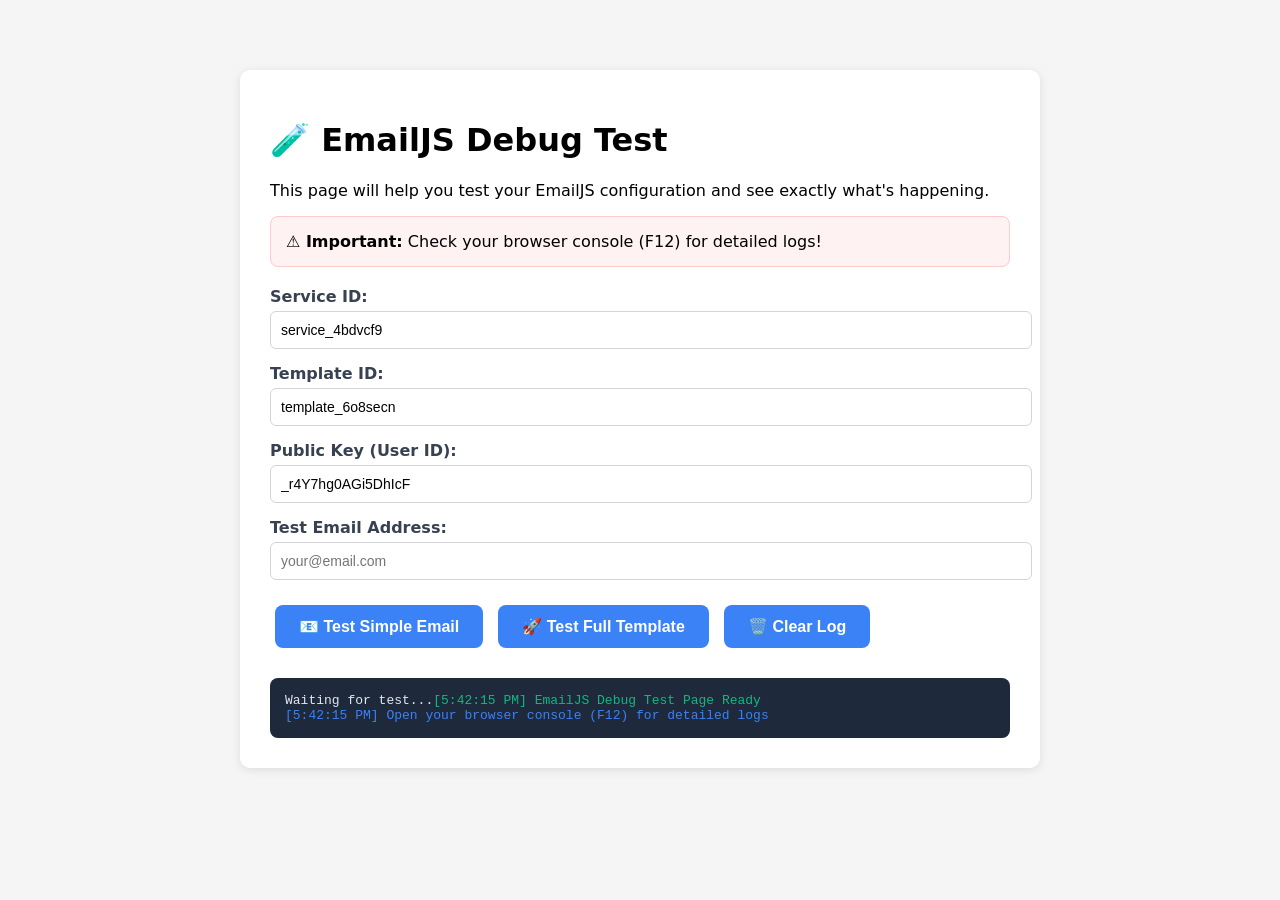
<file: test-email.html>
<!DOCTYPE html>
<html lang="en">
<head>
  <meta charset="UTF-8">
  <meta name="viewport" content="width=device-width, initial-scale=1.0">
  <title>EmailJS Debug Test</title>
  <style>
    body {
      font-family: system-ui, -apple-system, sans-serif;
      max-width: 800px;
      margin: 50px auto;
      padding: 20px;
      background: #f5f5f5;
    }
    .container {
      background: white;
      padding: 30px;
      border-radius: 10px;
      box-shadow: 0 2px 10px rgba(0,0,0,0.1);
    }
    button {
      background: #3b82f6;
      color: white;
      border: none;
      padding: 12px 24px;
      border-radius: 8px;
      font-size: 16px;
      font-weight: 600;
      cursor: pointer;
      margin: 10px 5px;
    }
    button:hover {
      background: #2563eb;
    }
    .log {
      background: #1e293b;
      color: #e2e8f0;
      padding: 15px;
      border-radius: 8px;
      margin-top: 20px;
      font-family: 'Courier New', monospace;
      font-size: 13px;
      max-height: 500px;
      overflow-y: auto;
      white-space: pre-wrap;
    }
    .success { color: #10b981; }
    .error { color: #ef4444; }
    .warning { color: #f59e0b; }
    .info { color: #3b82f6; }
    input {
      width: 100%;
      padding: 10px;
      margin: 5px 0 15px 0;
      border: 1px solid #d1d5db;
      border-radius: 6px;
      font-size: 14px;
    }
    label {
      font-weight: 600;
      color: #374151;
    }
  </style>
</head>
<body>
  <div class="container">
    <h1>🧪 EmailJS Debug Test</h1>
    <p>This page will help you test your EmailJS configuration and see exactly what's happening.</p>
    
    <div style="background: #fef2f2; border: 1px solid #fecaca; padding: 15px; border-radius: 8px; margin-bottom: 20px;">
      <strong>⚠️ Important:</strong> Check your browser console (F12) for detailed logs!
    </div>

    <div>
      <label>Service ID:</label>
      <input type="text" id="serviceId" value="service_4bdvcf9" />
      
      <label>Template ID:</label>
      <input type="text" id="templateId" value="template_6o8secn" />
      
      <label>Public Key (User ID):</label>
      <input type="text" id="publicKey" value="_r4Y7hg0AGi5DhIcF" />
      
      <label>Test Email Address:</label>
      <input type="email" id="testEmail" placeholder="your@email.com" />
    </div>

    <button onclick="testEmailSimple()">📧 Test Simple Email</button>
    <button onclick="testEmailFull()">🚀 Test Full Template</button>
    <button onclick="clearLog()">🗑️ Clear Log</button>

    <div id="log" class="log">Waiting for test...</div>
  </div>

  <script>
    function log(message, type = 'info') {
      const logDiv = document.getElementById('log');
      const timestamp = new Date().toLocaleTimeString();
      const colors = {
        success: 'success',
        error: 'error',
        warning: 'warning',
        info: 'info'
      };
      logDiv.innerHTML += `<span class="${colors[type]}">[${timestamp}] ${message}</span>\n`;
      logDiv.scrollTop = logDiv.scrollHeight;
      
      // Also log to browser console
      console.log(`[${timestamp}] ${message}`);
    }

    function clearLog() {
      document.getElementById('log').innerHTML = 'Log cleared.\n';
    }

    async function testEmailSimple() {
      log('=== Starting Simple Email Test ===', 'info');
      
      const serviceId = document.getElementById('serviceId').value;
      const templateId = document.getElementById('templateId').value;
      const publicKey = document.getElementById('publicKey').value;
      const testEmail = document.getElementById('testEmail').value;

      if (!testEmail) {
        log('❌ Please enter a test email address', 'error');
        alert('Please enter your email address first!');
        return;
      }

      log('📝 Configuration:', 'info');
      log(`  Service ID: ${serviceId}`, 'info');
      log(`  Template ID: ${templateId}`, 'info');
      log(`  Public Key: ${publicKey}`, 'info');
      log(`  Test Email: ${testEmail}`, 'info');

      const url = 'https://api.emailjs.com/api/v1.0/email/send';
      
      const payload = {
        service_id: serviceId,
        template_id: templateId,
        user_id: publicKey,
        template_params: {
          to_email: testEmail,
          from_name: 'EmailJS Test',
          message: 'This is a simple test email from your debug page.',
          club_name: 'Test Club',
          submitter_name: 'Test User',
          submitter_email: testEmail,
          team_name: 'Test Team',
          season: '2025-2026',
          league: '2025/26'
        }
      };

      log('📤 Sending request to EmailJS...', 'info');
      log('Payload: ' + JSON.stringify(payload, null, 2), 'info');

      try {
        const response = await fetch(url, {
          method: 'POST',
          headers: { 
            'Content-Type': 'application/json'
          },
          body: JSON.stringify(payload)
        });

        log(`📥 Response Status: ${response.status}`, response.ok ? 'success' : 'error');
        
        if (response.ok) {
          const responseText = await response.text();
          log(`✅ SUCCESS! Email sent successfully!`, 'success');
          log(`Response: ${responseText}`, 'success');
          alert('✅ Email sent successfully! Check your inbox.');
        } else {
          const errorText = await response.text();
          log(`❌ FAILED! Status ${response.status}`, 'error');
          log(`Error: ${errorText}`, 'error');
          alert(`❌ Email failed!\nStatus: ${response.status}\nError: ${errorText}`);
        }
      } catch (error) {
        log(`❌ EXCEPTION: ${error.message}`, 'error');
        log(`Error details: ${error.stack}`, 'error');
        alert(`❌ Exception occurred:\n${error.message}`);
      }

      log('=== Test Complete ===\n', 'info');
    }

    async function testEmailFull() {
      log('=== Starting Full Template Test ===', 'info');
      
      const serviceId = document.getElementById('serviceId').value;
      const templateId = document.getElementById('templateId').value;
      const publicKey = document.getElementById('publicKey').value;
      const testEmail = document.getElementById('testEmail').value;

      if (!testEmail) {
        log('❌ Please enter a test email address', 'error');
        alert('Please enter your email address first!');
        return;
      }

      const url = 'https://api.emailjs.com/api/v1.0/email/send';
      
      // Simulate the full form data
      const payload = {
        service_id: serviceId,
        template_id: templateId,
        user_id: publicKey,
        template_params: {
          submission_id: 'test_' + Date.now(),
          club_name: 'Test Basketball Club',
          season: '2025-2026',
          season_label: '2025/26',
          submitter_name: 'Test Submitter',
          submitter_email: testEmail,
          total_teams: 2,
          total_players: 15,
          roster_data: `IBBA MULTI-TEAM ROSTER SUBMISSION
===================================

Club: Test Basketball Club
Season: 2025-2026
Submitted by: Test Submitter
Email: ${testEmail}
Total Teams: 2
Total Players: 15

TEAM 1: Test Basketball Club Eagles (U16 Boys)
Age Group: U16 Boys
League: Regional
Players: 8

PLAYERS (8) - Sorted by Jersey Number:
------------------------------------------------------------
#5 - Name: John Doe | Position: Guard
#7 - Name: Jane Smith | Position: Forward
#10 - Name: Bob Johnson | Position: Center

COACHING STAFF:
----------------------------
Head Coach: Mike Coach | mike@example.com | 555-1234

---

TEAM 2: Test Basketball Club Tigers (U14 Girls)
Age Group: U14 Girls
League: Regional
Players: 7

PLAYERS (7) - Sorted by Jersey Number:
------------------------------------------------------------
#3 - Name: Alice Brown | Position: Guard
#8 - Name: Carol White | Position: Forward

COACHING STAFF:
----------------------------
Head Coach: Sarah Coach | sarah@example.com | 555-5678

---
`,
          team_name: 'Test Basketball Club',
          league: '2025/26',
          subject: 'IBBA Roster: Test Basketball Club (2025/26) – Multi-Team',
          timestamp: new Date().toISOString()
        }
      };

      log('📤 Sending FULL template test to EmailJS...', 'info');
      log('Full payload: ' + JSON.stringify(payload, null, 2), 'info');

      try {
        const response = await fetch(url, {
          method: 'POST',
          headers: { 
            'Content-Type': 'application/json'
          },
          body: JSON.stringify(payload)
        });

        log(`📥 Response Status: ${response.status}`, response.ok ? 'success' : 'error');
        
        if (response.ok) {
          const responseText = await response.text();
          log(`✅ SUCCESS! Full template email sent!`, 'success');
          log(`Response: ${responseText}`, 'success');
          alert('✅ Full template email sent successfully! Check your inbox.');
        } else {
          const errorText = await response.text();
          log(`❌ FAILED! Status ${response.status}`, 'error');
          log(`Error: ${errorText}`, 'error');
          alert(`❌ Email failed!\nStatus: ${response.status}\nError: ${errorText}`);
        }
      } catch (error) {
        log(`❌ EXCEPTION: ${error.message}`, 'error');
        log(`Error details: ${error.stack}`, 'error');
        alert(`❌ Exception occurred:\n${error.message}`);
      }

      log('=== Test Complete ===\n', 'info');
    }

    // Initial log message
    log('EmailJS Debug Test Page Ready', 'success');
    log('Open your browser console (F12) for detailed logs', 'info');
  </script>
</body>
</html>
</file>
<file: css/styles.css>
/* IBBA Club Multi-Team Roster Submission - Styles */
/* Version 5.8.1 - NO MIN PLAYERS */

:root {
  --bg: #f8fafc; --bg-2: #e2e8f0; --card: #ffffff; --ink: #1e293b; --ink-2: #374151;
  --muted: #64748b; --brand: #3b82f6; --brand-600: #2563eb; --ok: #10b981; --ok-600: #059669;
  --warn: #f59e0b; --err: #ef4444; --err-bg: #fef2f2; --err-brd: #fecaca; --ring: rgba(59,130,246,.12); --brd: #e2e8f0;
}

* { box-sizing: border-box; }
html, body { height: 100%; }
body { margin: 0; padding: 20px; min-height: 100vh; background: linear-gradient(135deg, var(--bg) 0%, var(--bg-2) 100%);
  font-family: system-ui, -apple-system, Segoe UI, Roboto, Helvetica, Arial, "Apple Color Emoji", "Segoe UI Emoji"; color: var(--ink); }

.container { max-width: 1400px; margin: 0 auto; background: var(--card); border: 1px solid var(--brd); border-radius: 12px; padding: 32px;
  box-shadow: 0 4px 6px rgba(0,0,0,.07), 0 1px 3px rgba(0,0,0,.06); }

h1 { font-size: clamp(1.8rem, 2.2vw, 2.5rem); font-weight: 800; text-align: center; margin: 0 0 6px; }
.subtitle { text-align: center; color: var(--muted); margin-bottom: 14px; }
.version-info { text-align: center; margin-bottom: 24px; font-size: .95rem; color: var(--muted); }
.version { background: var(--brand); color: #fff; padding: 4px 12px; border-radius: 16px; font-weight: 700; margin-right: 10px; box-shadow: 0 1px 3px rgba(59,130,246,.3); }

/* Progress Bar */
.progress-container { margin-bottom: 32px; }
.progress-bar { width: 100%; height: 8px; background: #e5e7eb; border-radius: 4px; overflow: hidden; margin-bottom: 16px; }
.progress-fill { height: 100%; background: linear-gradient(90deg, var(--brand), var(--brand-600)); transition: width 0.3s ease; border-radius: 4px; }

.steps { 
  display: flex; 
  flex-direction: row !important; 
  justify-content: space-between; 
  margin-bottom: 16px; 
  gap: 16px; 
}
.step { 
  display: flex; 
  flex-direction: row !important;
  align-items: center; 
  flex: 1; 
  justify-content: center; 
}
.step-circle { width: 24px; height: 24px; border-radius: 50%; display: flex; align-items: center; justify-content: center; font-size: 12px; font-weight: 700; margin-right: 8px; position: relative; z-index: 1; }
.step.pending .step-circle { background: #e5e7eb; color: var(--muted); }
.step.active .step-circle { background: var(--brand); color: white; }
.step.completed .step-circle { background: var(--ok); color: white; }
.step-label { font-size: 14px; font-weight: 600; }
.step.pending .step-label { color: var(--muted); }
.step.active .step-label { color: var(--brand); }
.step.completed .step-label { color: var(--ok); }

/* Form Steps */
.form-step { display: none; }
.form-step.active { display: block; animation: fadeIn 0.3s ease; }
@keyframes fadeIn { from { opacity: 0; transform: translateY(10px); } to { opacity: 1; transform: translateY(0); } }

.form-section { margin-bottom: 24px; background: #f8fafc; padding: 20px; border-radius: 10px; border: 1px solid var(--brd); }
.form-section h2 { font-size: 1.15rem; font-weight: 700; margin: 0 0 14px; }
.grid { display: grid; grid-template-columns: repeat(12, 1fr); gap: 14px; }
.col-6 { grid-column: span 6; } .col-4 { grid-column: span 4; } .col-3 { grid-column: span 3; } .col-12 { grid-column: 1 / -1; }
label { display: block; font-weight: 700; color: var(--ink-2); margin-bottom: 6px; }
input, select { width: 100%; padding: 10px 12px; border: 1px solid #d1d5db; border-radius: 8px; font-size: 16px; background: #fff; }
input:focus, select:focus { outline: none; border-color: var(--brand); box-shadow: 0 0 0 4px var(--ring); }

/* Inline field error */
.field-error { display:none; margin-top:6px; padding:10px 12px; border-radius:8px;
  background: var(--err-bg); border:1px solid var(--err-brd); color:#991b1b; font-weight:600; font-size:.9rem; }
.input-error { border-color: var(--err) !important; background: var(--err-bg) !important; }

/* Teams Management */
.teams-section { margin-bottom: 28px; }
.teams-section h2 { font-size: 1.35rem; font-weight: 800; margin: 0 0 14px; position: relative; }
.teams-section h2::after { content: ""; position: absolute; bottom: -6px; left: 0; width: 90px; height: 3px; background: var(--brand); }

.team-card { background: #fff; border: 2px solid var(--brd); border-radius: 12px; padding: 20px; margin-bottom: 16px; position: relative; transition: all 0.2s ease; }
.team-card:hover { border-color: var(--brand); box-shadow: 0 4px 12px rgba(59,130,246,0.1); }
.team-card.complete { border-color: var(--ok); background: linear-gradient(135deg, #f0fdf4 0%, #f9fdf9 100%); }
.team-card.incomplete { border-color: var(--warn); }

.team-header { display: flex; justify-content: between; align-items: center; margin-bottom: 16px; }
.team-title { font-size: 1.2rem; font-weight: 700; color: var(--ink); flex-grow: 1; }
.team-status { padding: 4px 12px; border-radius: 16px; font-size: 12px; font-weight: 700; text-transform: uppercase; }
.team-status.complete { background: var(--ok); color: white; }
.team-status.incomplete { background: var(--warn); color: white; }
.team-status.empty { background: #e5e7eb; color: var(--muted); }

.team-info { display: grid; grid-template-columns: 1fr 1fr 1fr 1fr auto; gap: 12px; align-items: end; }
.remove-team { background: var(--err); color: white; border: none; padding: 8px 12px; border-radius: 6px; cursor: pointer; font-weight: 600; }
.remove-team:hover { background: #dc2626; }

.add-team-card { border: 2px dashed var(--brd); background: #f9fafb; text-align: center; padding: 40px 20px; border-radius: 12px; cursor: pointer; transition: all 0.2s ease; }
.add-team-card:hover { border-color: var(--brand); background: #f0f9ff; }
.add-team-icon { font-size: 2rem; color: var(--brand); margin-bottom: 12px; }

/* Roster Management */
.roster-section { margin-bottom: 28px; }
.roster-section h2 { font-size: 1.35rem; font-weight: 800; margin: 0 0 14px; position: relative; }
.roster-section h2::after { content: ""; position: absolute; bottom: -6px; left: 0; width: 90px; height: 3px; background: var(--brand); }

.team-selector { margin-bottom: 20px; }
.team-tabs { display: flex; gap: 8px; margin-bottom: 20px; flex-wrap: wrap; }
.team-tab { padding: 10px 16px; border: 2px solid var(--brd); border-radius: 8px; background: #fff; cursor: pointer; font-weight: 600; transition: all 0.2s ease; position: relative; }
.team-tab:hover { border-color: var(--brand); }
.team-tab.active { border-color: var(--brand); background: var(--brand); color: white; }
.team-tab.complete::after { content: "✓"; position: absolute; top: -8px; right: -8px; background: var(--ok); color: white; border-radius: 50%; width: 20px; height: 20px; display: flex; align-items: center; justify-content: center; font-size: 12px; font-weight: 700; }

table { width: 100%; border-collapse: collapse; background: #fff; border-radius: 10px; overflow: hidden; border: 1px solid var(--brd); }
th { background: #f8fafc; color: #374151; padding: 12px 10px; text-align: left; font-size: .8rem; text-transform: uppercase; letter-spacing: .4px; border-bottom: 2px solid #e5e7eb; }
td { padding: 8px 10px; border-bottom: 1px solid #f3f4f6; }
tr:hover { background: #f9fafb; } tr:nth-child(even) { background: #fbfcff; }
.staff-row { background: #f0f9ff !important; }
.jersey-input { text-align: center; font-weight: 700; }
.duplicate { border-color: var(--err) !important; background: var(--err-bg) !important; }
.invalid-email { border-color: var(--err) !important; background: var(--err-bg) !important; }

/* Bulk Operations */
.bulk-ops { margin-bottom: 16px; padding: 20px; background: linear-gradient(135deg, #f0f9ff 0%, #e0f2fe 100%); border: 1px solid #0ea5e9; border-radius: 12px; }
.bulk-ops h3 { margin: 0 0 16px; font-size: 16px; font-weight: 700; color: #0369a1; display: flex; align-items: center; gap: 8px; }

.bulk-workflow { display: flex; gap: 24px; align-items: flex-start; margin-bottom: 16px; }
.bulk-step { display: flex; align-items: flex-start; gap: 12px; flex: 1; }
.step-number { width: 28px; height: 28px; background: var(--brand); color: white; border-radius: 50%; display: flex; align-items: center; justify-content: center; font-size: 14px; font-weight: 700; flex-shrink: 0; margin-top: 4px; }
.step-content { display: flex; flex-direction: column; gap: 6px; width: 100%; }
.step-content label { font-size: 14px; font-weight: 600; color: #1e40af; margin: 0; }
.step-content small { color: #64748b; font-size: 12px; line-height: 1.3; }

.bulk-select-all { display: flex; align-items: center; gap: 8px; cursor: pointer; }
.bulk-select-all input { width: auto; margin: 0; }

.bulk-select { padding: 8px 12px; border: 1px solid #d1d5db; border-radius: 8px; font-size: 14px; background: white; width: 100%; }
.bulk-step .btn { margin-right: 8px; margin-bottom: 4px; padding: 8px 16px; font-size: 14px; }

.bulk-status { padding: 12px 16px; background: rgba(59, 130, 246, 0.1); border: 1px solid rgba(59, 130, 246, 0.2); border-radius: 8px; text-align: center; }
.bulk-status span { font-weight: 600; color: var(--brand); }

.selected-row { background-color: #dbeafe !important; border-left: 4px solid var(--brand) !important; }

.status { display: none; padding: 12px 14px; border-radius: 10px; margin-bottom: 12px; font-weight: 600; }
.status--warn { background: var(--err-bg); color: #991b1b; border: 1px solid var(--err-brd); }
.status--ok { background: #f0fdf4; color: #166534; border: 1px solid #bbf7d0; }

.buttons { display: flex; flex-wrap: wrap; gap: 10px; justify-content: center; margin-top: 20px; }
.btn { padding: 12px 18px; border: none; border-radius: 10px; font-weight: 800; cursor: pointer; transition: transform .12s ease, background .12s ease, opacity .12s ease; }
.btn:disabled { opacity: .6; cursor: not-allowed; }
.btn-primary { background: var(--brand); color: #fff; } .btn-primary:hover:not(:disabled) { background: var(--brand-600); transform: translateY(-1px); }
.btn-secondary { background: #6b7280; color: #fff; } .btn-secondary:hover:not(:disabled) { background: #4b5563; transform: translateY(-1px); }
.btn-success { background: var(--ok); color: #fff; } .btn-success:hover:not(:disabled) { background: var(--ok-600); transform: translateY(-1px); }
.btn-outline { background: transparent; color: var(--ink-2); border: 1px solid var(--brd); }

.loading { display: none; text-align: center; color: var(--brand); font-weight: 800; margin-top: 10px; }
.table-tools { display: flex; gap: 8px; align-items: center; margin-bottom: 10px; flex-wrap: wrap; }

.step-navigation { display: flex; justify-content: space-between; margin-top: 32px; padding-top: 24px; border-top: 1px solid var(--brd); }

.no-teams-message { text-align: center; padding: 60px 20px; color: var(--muted); }
.no-teams-message .icon { font-size: 3rem; margin-bottom: 16px; }

.overview-grid { display: grid; grid-template-columns: repeat(auto-fit, minmax(300px, 1fr)); gap: 20px; }
.overview-card { background: #fff; border: 1px solid var(--brd); border-radius: 10px; padding: 20px; }
.overview-card h3 { margin: 0 0 12px; color: var(--brand); }
.overview-stats { display: flex; gap: 16px; margin-bottom: 12px; }
.stat { text-align: center; }
.stat-number { font-size: 1.5rem; font-weight: 700; color: var(--brand); }
.stat-label { font-size: 12px; color: var(--muted); text-transform: uppercase; }

/* Mandatory field indicator */
.required::after {
  content: " *";
  color: var(--err);
  font-weight: bold;
}

/* Tooltip styles */
.tooltip {
  position: relative;
  cursor: help;
  display: inline-block;
}

.tooltip::after {
  content: "ℹ️";
  position: absolute;
  right: -18px;
  top: 50%;
  transform: translateY(-50%);
  font-size: 12px;
  opacity: 0.6;
  pointer-events: none;
}

.tooltip:hover::after {
  opacity: 1;
}

.tooltip .tooltiptext {
  visibility: hidden;
  width: 260px;
  background-color: #333;
  color: #fff;
  text-align: left;
  border-radius: 6px;
  padding: 8px 12px;
  position: absolute;
  z-index: 1000;
  bottom: 125%;
  left: 0;
  opacity: 0;
  transition: opacity 0.3s;
  font-size: 13px;
  line-height: 1.4;
  box-shadow: 0 4px 12px rgba(0,0,0,0.2);
  pointer-events: none;
}

.tooltip .tooltiptext::before {
  content: "";
  position: absolute;
  top: 100%;
  left: 20px;
  border-width: 5px;
  border-style: solid;
  border-color: #333 transparent transparent transparent;
}

.tooltip:hover .tooltiptext {
  visibility: visible;
  opacity: 1;
}

.tooltip.tooltip-right .tooltiptext {
  left: auto;
  right: 0;
}

.tooltip.tooltip-right .tooltiptext::before {
  left: auto;
  right: 20px;
}

/* === ENHANCED SUBMISSION PROTECTION STYLES === */
.form-submitting {
  pointer-events: none !important;
  user-select: none !important;
  position: relative;
}

.form-submitting::before {
  content: "";
  position: absolute;
  top: 0;
  left: 0;
  right: 0;
  bottom: 0;
  background: rgba(255, 255, 255, 0.8);
  z-index: 1000;
  cursor: not-allowed;
}

.btn-submitting {
  background: #6b7280 !important;
  color: white !important;
  pointer-events: none !important;
  cursor: not-allowed !important;
  position: relative;
}

.btn-submitting::after {
  content: "";
  position: absolute;
  top: 50%;
  left: 50%;
  width: 16px;
  height: 16px;
  margin: -8px 0 0 -8px;
  border: 2px solid transparent;
  border-top-color: #ffffff;
  border-radius: 50%;
  animation: spin 1s linear infinite;
}

@keyframes spin {
  0% { transform: rotate(0deg); }
  100% { transform: rotate(360deg); }
}

.pulse-dot {
  width: 8px;
  height: 8px;
  background: #3b82f6;
  border-radius: 50%;
  animation: pulse 1s ease-in-out infinite;
}

@keyframes pulse {
  0%, 100% { opacity: 0.5; transform: scale(1); }
  50% { opacity: 1; transform: scale(1.2); }
}

.quick-message {
  position: fixed;
  top: 20px;
  right: 20px;
  padding: 15px 20px;
  border-radius: 8px;
  font-weight: 600;
  z-index: 10001;
  animation: slideInRight 0.3s ease;
}

.quick-message.warning {
  background: #fbbf24;
  color: white;
}

.quick-message.info {
  background: #3b82f6;
  color: white;
}

@keyframes slideInRight {
  from { opacity: 0; transform: translateX(100px); }
  to { opacity: 1; transform: translateX(0); }
}

@media (max-width: 900px) {
  .tooltip::after {
    right: -15px;
    font-size: 11px;
  }
  
  .tooltip .tooltiptext {
    width: 220px;
    font-size: 12px;
    left: -50px;
    max-width: calc(100vw - 40px);
  }
  
  .tooltip.tooltip-right .tooltiptext {
    right: -50px;
    left: auto;
  }
}

@media (max-width: 600px) {
  .col-6, .col-4, .col-3 { grid-column: 1 / -1; }
  .container { padding: 18px; }
  table { display: block; overflow-x: auto; white-space: nowrap; }
  .bulk-workflow { flex-direction: column; gap: 16px; }
  .bulk-step { flex-direction: row; align-items: center; }
  .step-content { margin-left: 8px; }
  .steps { flex-direction: column; gap: 8px; }
  .step::after { display: none; }
  .team-info { grid-template-columns: 1fr; gap: 12px; }
  .team-tabs { justify-content: center; }
  .overview-grid { grid-template-columns: 1fr; }
  
  .tooltip .tooltiptext {
    width: 200px;
    left: -75px;
  }
  
  .tooltip.tooltip-right .tooltiptext {
    right: -75px;
    left: auto;
  }
}
</file>
